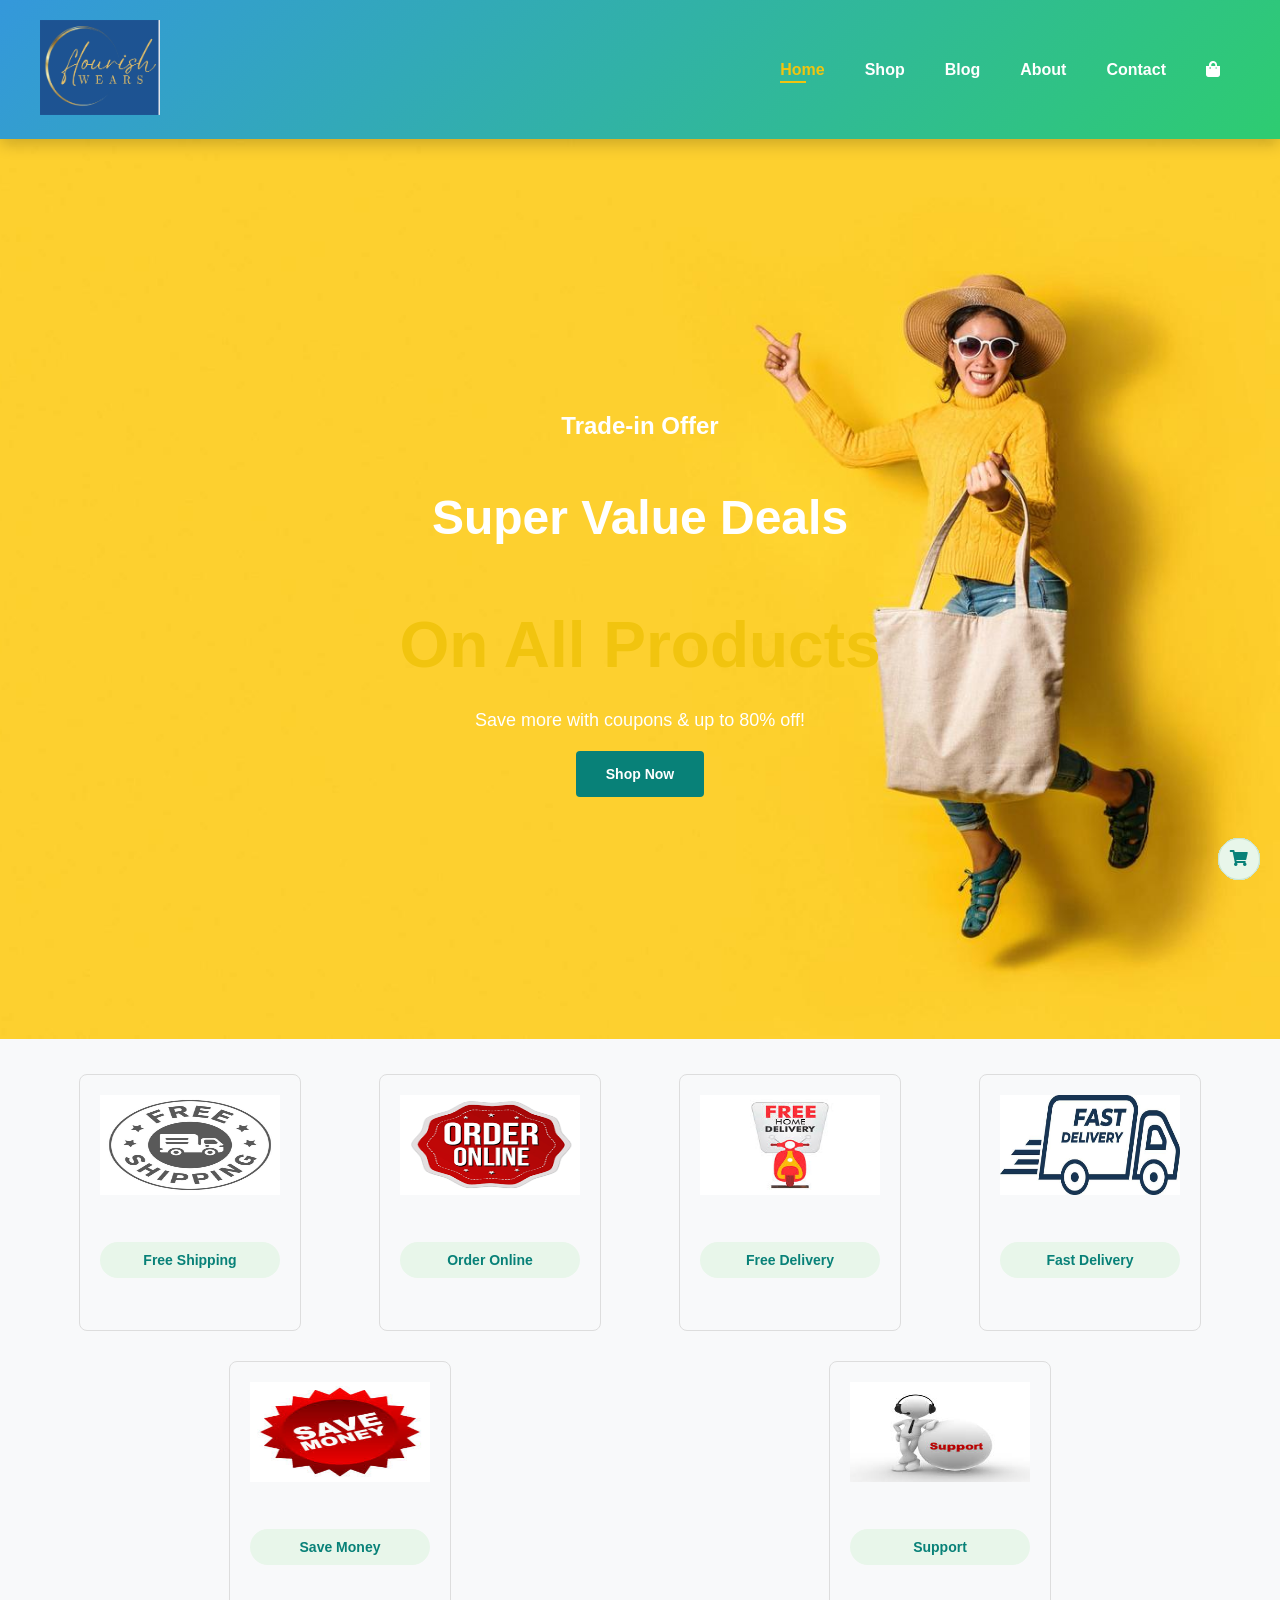
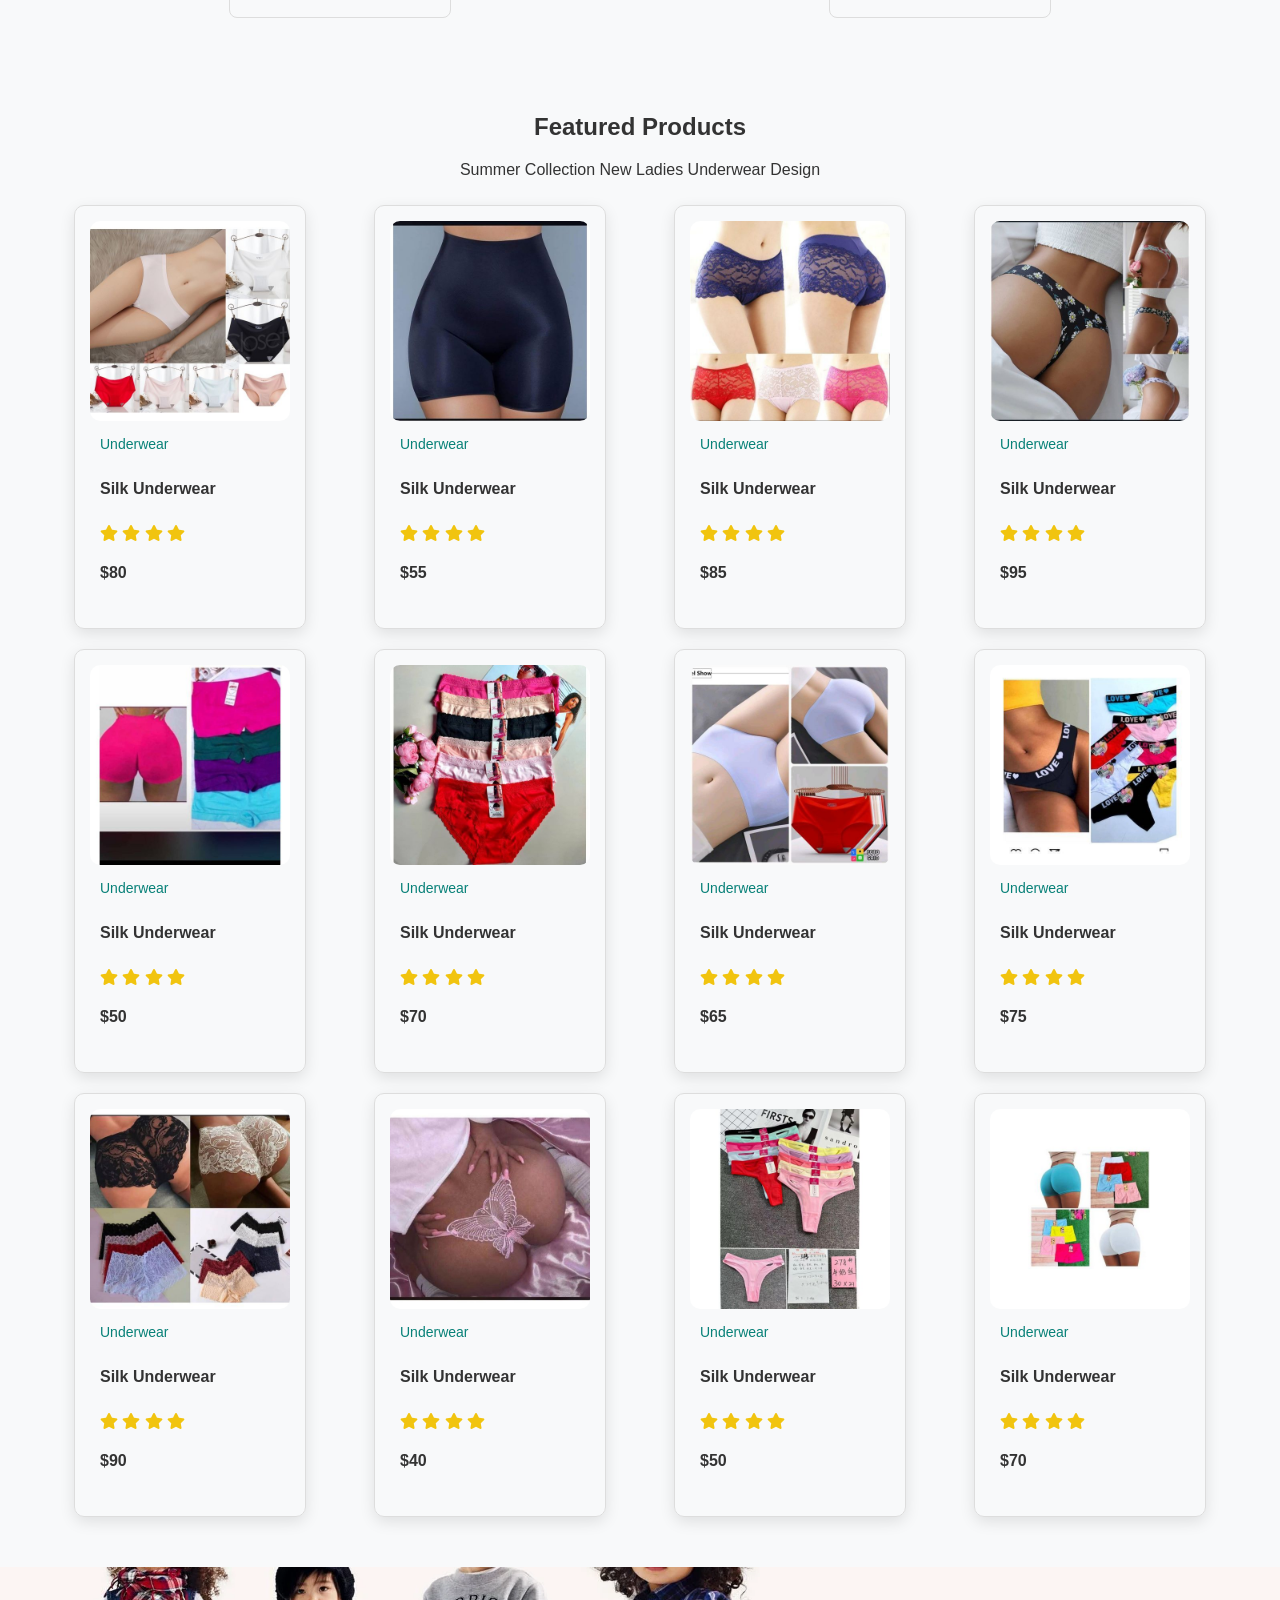
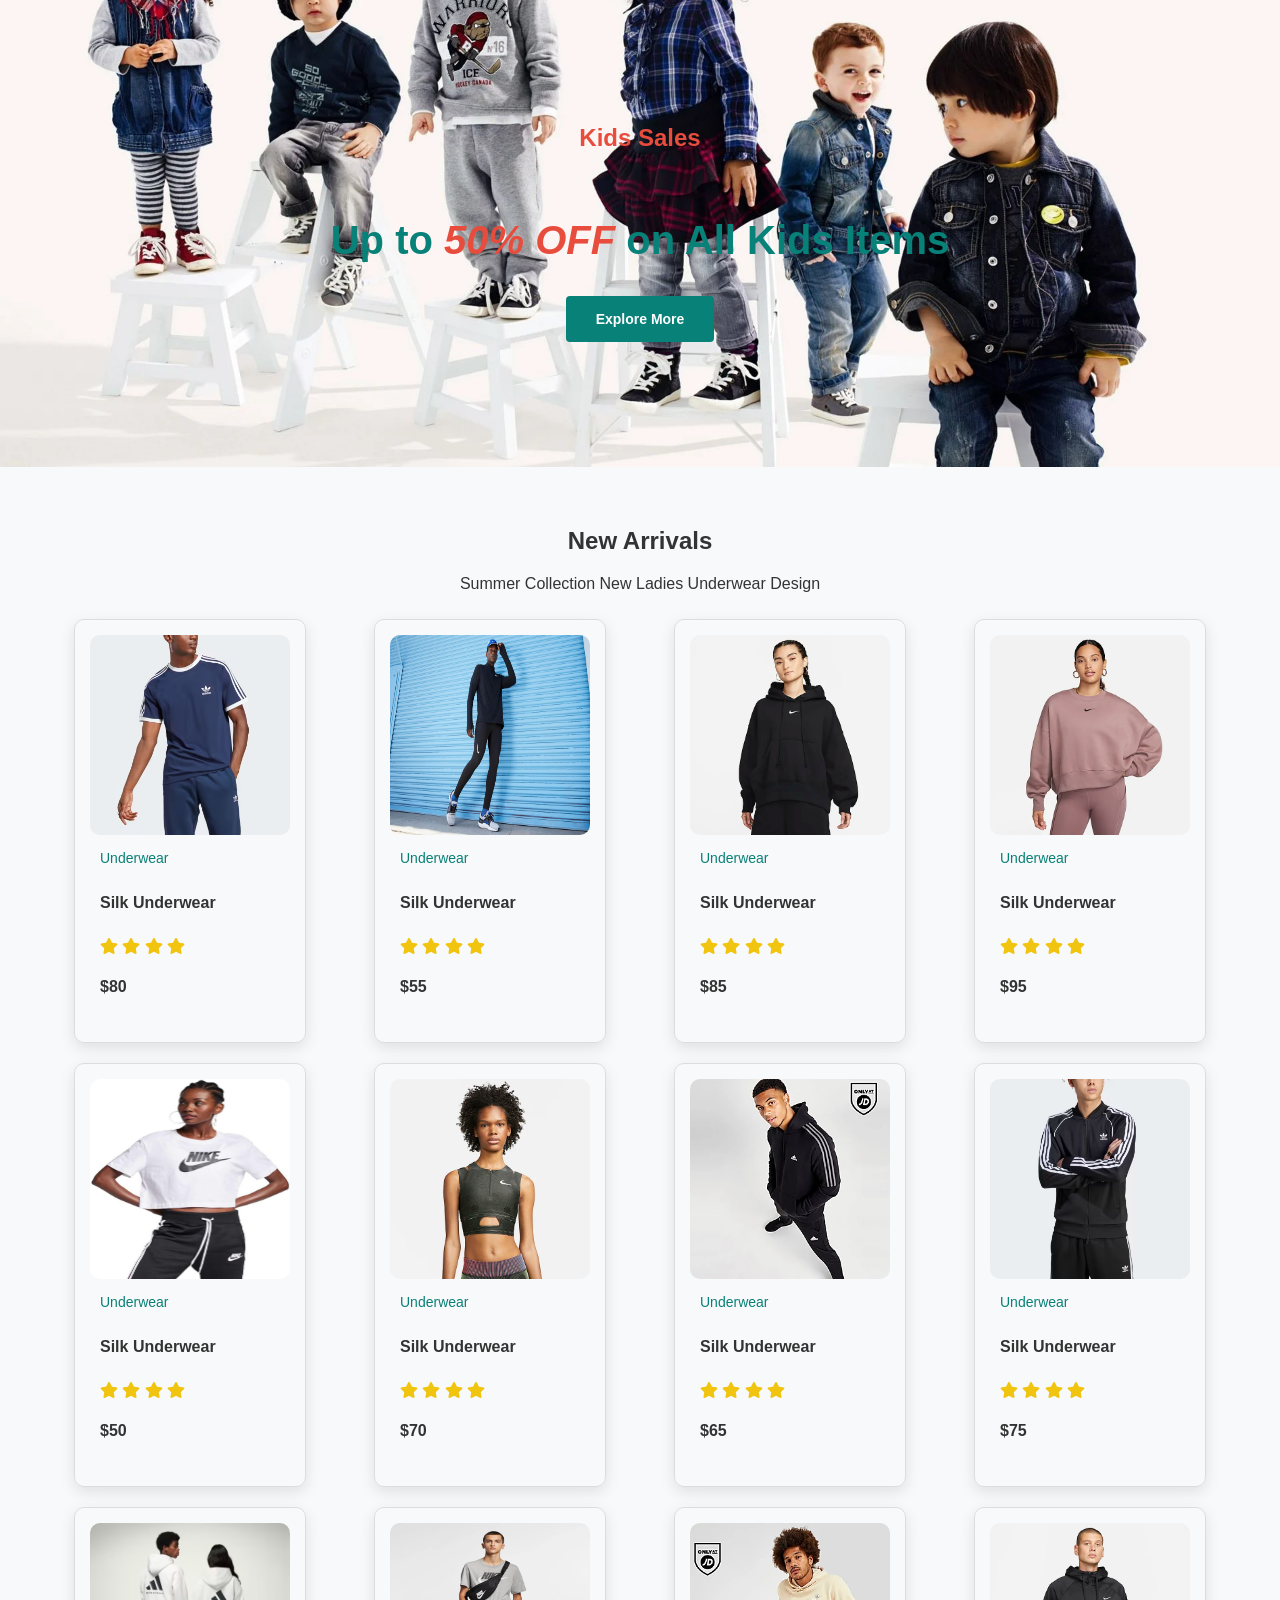
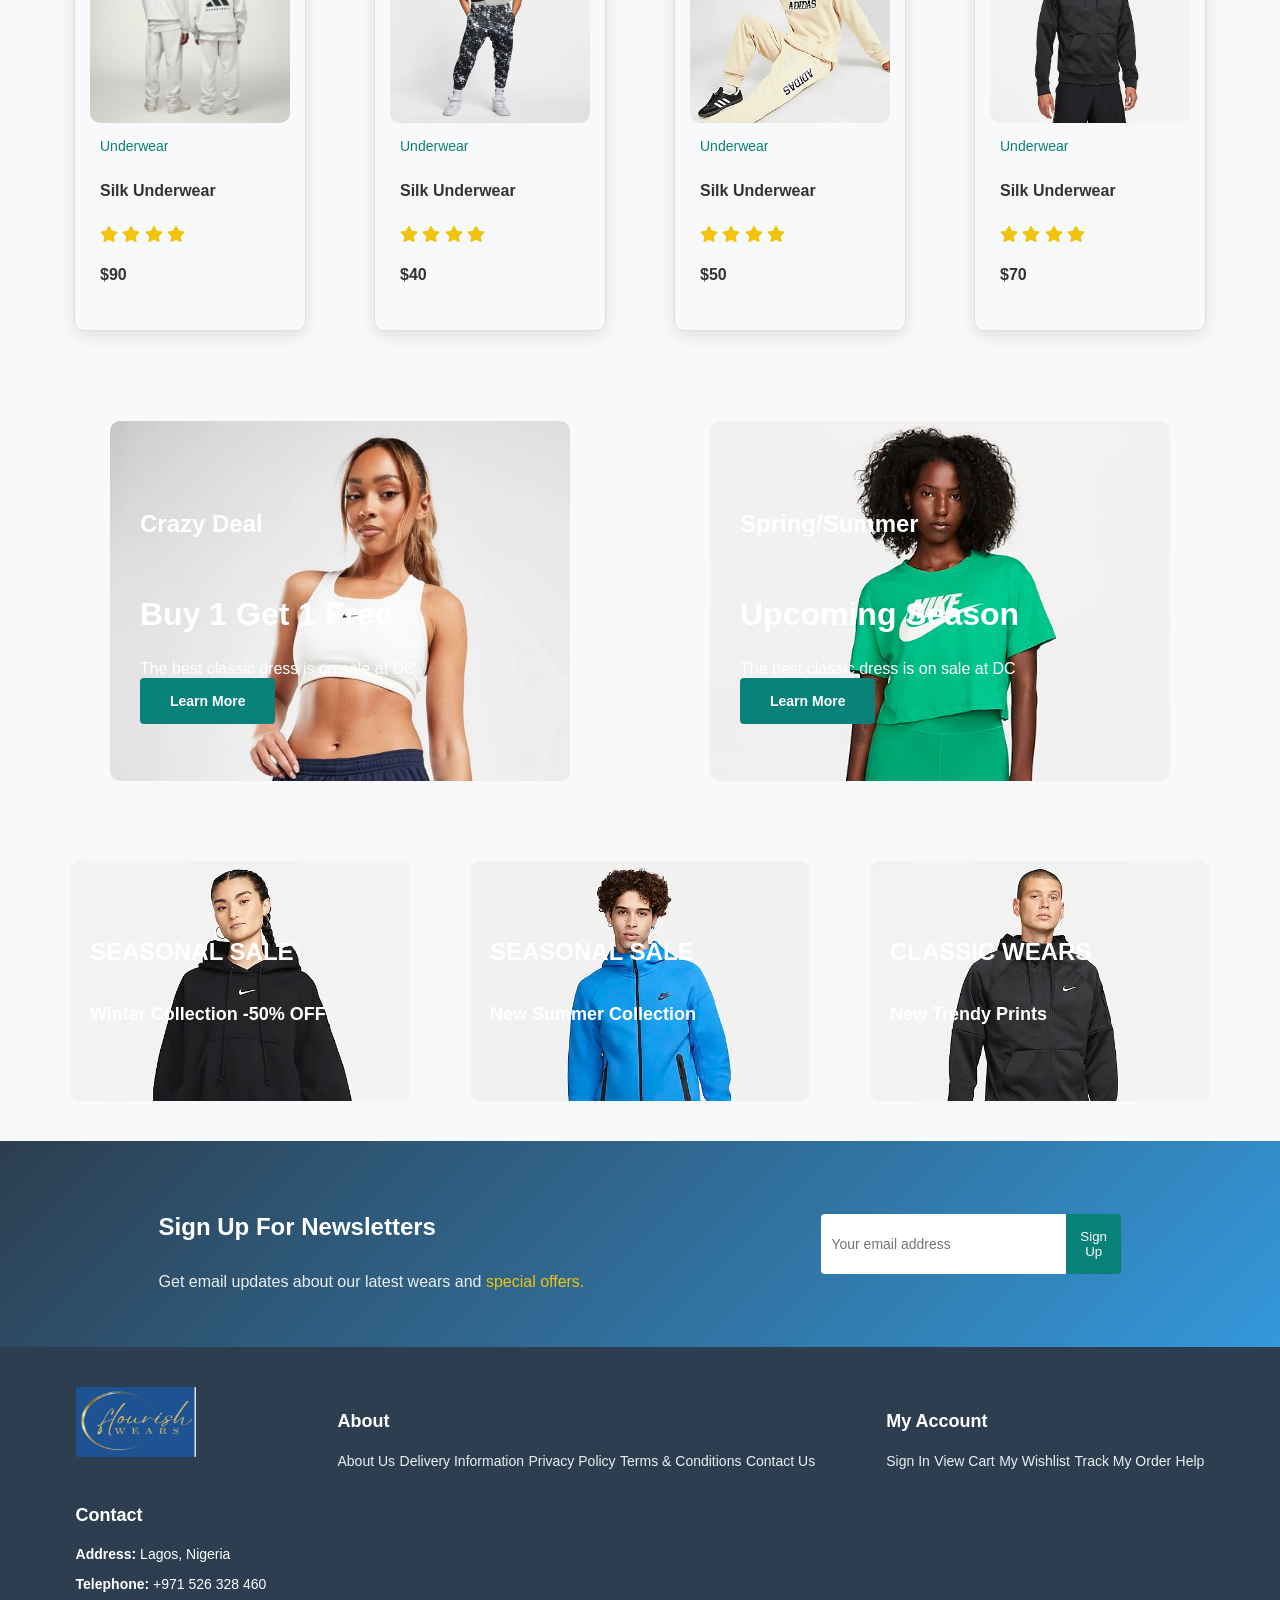
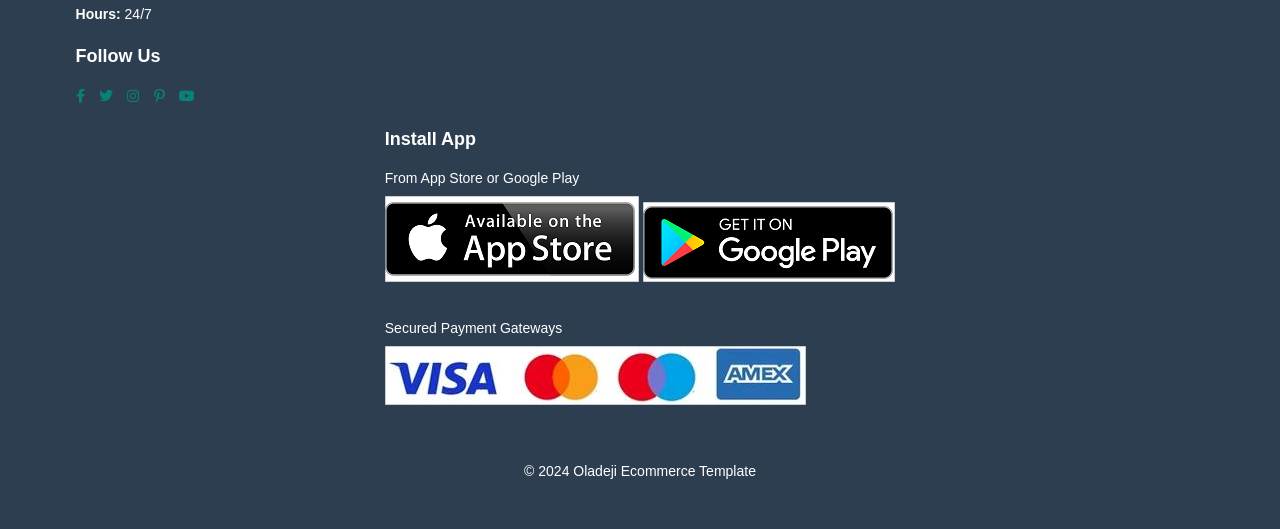
<file: index.html>
<!DOCTYPE html>
<html lang="en">
<head>
    <meta charset="UTF-8">
    <meta name="viewport" content="width=device-width, initial-scale=1.0">
    <link href="Ecommerce.css" rel="stylesheet" />
    <title>Sunday Ecommerce - Home</title>
    <link rel="stylesheet" href="https://cdnjs.cloudflare.com/ajax/libs/font-awesome/5.15.4/css/all.min.css" />
</head>
<body>
    <section id="header">
        <div>
            <img src="image/logo.png" class="logo" alt="Sunday Ecommerce Logo" height="95" width="120">
        </div>
        <div>
            <ul id="navbar">
                <li><a class="active" href="index.html">Home</a></li>
                <li><a href="shop.html">Shop</a></li>
                <li><a href="blog.html">Blog</a></li>
                <li><a href="about.html">About</a></li>
                <li><a href="contact.html">Contact</a></li>
                <li><a href="cart.html" id="response-bag"><i class="fas fa-shopping-bag"></i></a></li>
                <a href="#" id="close"><i class="fas fa-times"></i></a>
            </ul>
        </div>
        <div id="mobile">
            <a href="cart.html"><i class="fas fa-shopping-bag"></i></a>
            <i id="bar" class="fas fa-bars"></i>
        </div>
    </section>

    <section id="main-page">
        <h4>Trade-in Offer</h4>
        <h2>Super Value Deals</h2>
        <h1>On All Products</h1>
        <p>Save more with coupons & up to 80% off!</p>
        <button class="normal">Shop Now</button>
    </section>

    <section id="feature">
        <div class="fe-box">
            <img src="image/f-shipping.jpg" alt="Free Shipping Icon" height="100" width="100" />
            <h6 class="feature-info">Free Shipping</h6>
        </div>
        <div class="fe-box">
            <img src="image/order.png" alt="Order Online Icon" height="100" width="100" />
            <h6 class="feature-info">Order Online</h6>
        </div>
        <div class="fe-box">
            <img src="image/h.jpeg" alt="Free Delivery Icon" height="100" width="100" />
            <h6 class="feature-info">Free Delivery</h6>
        </div>
        <div class="fe-box">
            <img src="image/fast-delivery-icon-free-vector.jpg" alt="Fast Delivery Icon" height="100" width="100" />
            <h6 class="feature-info">Fast Delivery</h6>
        </div>
        <div class="fe-box">
            <img src="image/sa.jpeg" alt="Save Money Icon" height="100" width="100" />
            <h6 class="feature-info">Save Money</h6>
        </div>
        <div class="fe-box">
            <img src="image/su.jpeg" alt="Support Icon" height="100" width="100" />
            <h6 class="feature-info">Support</h6>
        </div>
    </section>

    <section id="feature-product1" class="fe-box">
        <h2>Featured Products</h2>
        <p>Summer Collection New Ladies Underwear Design</p>
        <div class="pro-container">
            <div class="pro" data-id="pro1">
                <img src="image/l14.jpg" alt="Silk Underwear 1" height="200" width="200">
                <div class="description">
                    <span>Underwear</span>
                    <h5>Silk Underwear</h5>
                    <div class="star">
                        <i class="fas fa-star"></i>
                        <i class="fas fa-star"></i>
                        <i class="fas fa-star"></i>
                        <i class="fas fa-star"></i>
                    </div>
                    <h4>$80</h4>
                </div>
                <a href="#" class="cart"><i class="fas fa-shopping-cart"></i></a>
            </div>
            <div class="pro" data-id="pro2">
                <img src="image/l10.jpg" alt="Silk Underwear 2" height="200" width="200">
                <div class="description">
                    <span>Underwear</span>
                    <h5>Silk Underwear</h5>
                    <div class="star">
                        <i class="fas fa-star"></i>
                        <i class="fas fa-star"></i>
                        <i class="fas fa-star"></i>
                        <i class="fas fa-star"></i>
                    </div>
                    <h4>$55</h4>
                </div>
                <a href="#" class="cart"><i class="fas fa-shopping-cart"></i></a>
            </div>
            <div class="pro" data-id="pro3">
                <img src="image/l1.jpg" alt="Silk Underwear 3" height="200" width="200">
                <div class="description">
                    <span>Underwear</span>
                    <h5>Silk Underwear</h5>
                    <div class="star">
                        <i class="fas fa-star"></i>
                        <i class="fas fa-star"></i>
                        <i class="fas fa-star"></i>
                        <i class="fas fa-star"></i>
                    </div>
                    <h4>$85</h4>
                </div>
                <a href="#" class="cart"><i class="fas fa-shopping-cart"></i></a>
            </div>
            <div class="pro" data-id="pro4">
                <img src="image/l11.jpg" alt="Silk Underwear 4" height="200" width="200">
                <div class="description">
                    <span>Underwear</span>
                    <h5>Silk Underwear</h5>
                    <div class="star">
                        <i class="fas fa-star"></i>
                        <i class="fas fa-star"></i>
                        <i class="fas fa-star"></i>
                        <i class="fas fa-star"></i>
                    </div>
                    <h4>$95</h4>
                </div>
                <a href="#" class="cart"><i class="fas fa-shopping-cart"></i></a>
            </div>
            <div class="pro" data-id="pro5">
                <img src="image/l12.jpg" alt="Silk Underwear 5" height="200" width="200">
                <div class="description">
                    <span>Underwear</span>
                    <h5>Silk Underwear</h5>
                    <div class="star">
                        <i class="fas fa-star"></i>
                        <i class="fas fa-star"></i>
                        <i class="fas fa-star"></i>
                        <i class="fas fa-star"></i>
                    </div>
                    <h4>$50</h4>
                </div>
                <a href="#" class="cart"><i class="fas fa-shopping-cart"></i></a>
            </div>
            <div class="pro" data-id="pro6">
                <img src="image/l13.jpg" alt="Silk Underwear 6" height="200" width="200">
                <div class="description">
                    <span>Underwear</span>
                    <h5>Silk Underwear</h5>
                    <div class="star">
                        <i class="fas fa-star"></i>
                        <i class="fas fa-star"></i>
                        <i class="fas fa-star"></i>
                        <i class="fas fa-star"></i>
                    </div>
                    <h4>$70</h4>
                </div>
                <a href="#" class="cart"><i class="fas fa-shopping-cart"></i></a>
            </div>
            <div class="pro" data-id="pro7">
                <img src="image/l15.jpg" alt="Silk Underwear 7" height="200" width="200">
                <div class="description">
                    <span>Underwear</span>
                    <h5>Silk Underwear</h5>
                    <div class="star">
                        <i class="fas fa-star"></i>
                        <i class="fas fa-star"></i>
                        <i class="fas fa-star"></i>
                        <i class="fas fa-star"></i>
                    </div>
                    <h4>$65</h4>
                </div>
                <a href="#" class="cart"><i class="fas fa-shopping-cart"></i></a>
            </div>
            <div class="pro" data-id="pro8">
                <img src="image/l16.jpg" alt="Silk Underwear 8" height="200" width="200">
                <div class="description">
                    <span>Underwear</span>
                    <h5>Silk Underwear</h5>
                    <div class="star">
                        <i class="fas fa-star"></i>
                        <i class="fas fa-star"></i>
                        <i class="fas fa-star"></i>
                        <i class="fas fa-star"></i>
                    </div>
                    <h4>$75</h4>
                </div>
                <a href="#" class="cart"><i class="fas fa-shopping-cart"></i></a>
            </div>
            <div class="pro" data-id="pro9">
                <img src="image/l17.jpg" alt="Silk Underwear 9" height="200" width="200">
                <div class="description">
                    <span>Underwear</span>
                    <h5>Silk Underwear</h5>
                    <div class="star">
                        <i class="fas fa-star"></i>
                        <i class="fas fa-star"></i>
                        <i class="fas fa-star"></i>
                        <i class="fas fa-star"></i>
                    </div>
                    <h4>$90</h4>
                </div>
                <a href="#" class="cart"><i class="fas fa-shopping-cart"></i></a>
            </div>
            <div class="pro" data-id="pro10">
                <img src="image/l18.jpg" alt="Silk Underwear 10" height="200" width="200">
                <div class="description">
                    <span>Underwear</span>
                    <h5>Silk Underwear</h5>
                    <div class="star">
                        <i class="fas fa-star"></i>
                        <i class="fas fa-star"></i>
                        <i class="fas fa-star"></i>
                        <i class="fas fa-star"></i>
                    </div>
                    <h4>$40</h4>
                </div>
                <a href="#" class="cart"><i class="fas fa-shopping-cart"></i></a>
            </div>
            <div class="pro" data-id="pro11">
                <img src="image/l19.jpg" alt="Silk Underwear 11" height="200" width="200">
                <div class="description">
                    <span>Underwear</span>
                    <h5>Silk Underwear</h5>
                    <div class="star">
                        <i class="fas fa-star"></i>
                        <i class="fas fa-star"></i>
                        <i class="fas fa-star"></i>
                        <i class="fas fa-star"></i>
                    </div>
                    <h4>$50</h4>
                </div>
                <a href="#" class="cart"><i class="fas fa-shopping-cart"></i></a>
            </div>
            <div class="pro" data-id="pro12">
                <img src="image/l2.jpg" alt="Silk Underwear 12" height="200" width="200">
                <div class="description">
                    <span>Underwear</span>
                    <h5>Silk Underwear</h5>
                    <div class="star">
                        <i class="fas fa-star"></i>
                        <i class="fas fa-star"></i>
                        <i class="fas fa-star"></i>
                        <i class="fas fa-star"></i>
                    </div>
                    <h4>$70</h4>
                </div>
                <a href="#" class="cart"><i class="fas fa-shopping-cart"></i></a>
            </div>
        </div>
    </section>

    <section id="banner" class="kid-advert">
        <h4>Kids Sales</h4>
        <h2>Up to <span><em>50% OFF</em></span> on All Kids Items</h2>
        <button class="normal">Explore More</button>
    </section>

    <section id="feature-product1" class="fe-box">
        <h2>New Arrivals</h2>
        <p>Summer Collection New Ladies Underwear Design</p>
        <div class="pro-container">
            <div class="pro" data-id="pro13">
                <img src="image/n1.avif" alt="Silk Underwear New 1" height="200" width="200">
                <div class="description">
                    <span>Underwear</span>
                    <h5>Silk Underwear</h5>
                    <div class="star">
                        <i class="fas fa-star"></i>
                        <i class="fas fa-star"></i>
                        <i class="fas fa-star"></i>
                        <i class="fas fa-star"></i>
                    </div>
                    <h4>$80</h4>
                </div>
                <a href="#" class="cart"><i class="fas fa-shopping-cart"></i></a>
            </div>
            <div class="pro" data-id="pro14">
                <img src="image/n10.jpg" alt="Silk Underwear New 2" height="200" width="200">
                <div class="description">
                    <span>Underwear</span>
                    <h5>Silk Underwear</h5>
                    <div class="star">
                        <i class="fas fa-star"></i>
                        <i class="fas fa-star"></i>
                        <i class="fas fa-star"></i>
                        <i class="fas fa-star"></i>
                    </div>
                    <h4>$55</h4>
                </div>
                <a href="#" class="cart"><i class="fas fa-shopping-cart"></i></a>
            </div>
            <div class="pro" data-id="pro15">
                <img src="image/n11.png" alt="Silk Underwear New 3" height="200" width="200">
                <div class="description">
                    <span>Underwear</span>
                    <h5>Silk Underwear</h5>
                    <div class="star">
                        <i class="fas fa-star"></i>
                        <i class="fas fa-star"></i>
                        <i class="fas fa-star"></i>
                        <i class="fas fa-star"></i>
                    </div>
                    <h4>$85</h4>
                </div>
                <a href="#" class="cart"><i class="fas fa-shopping-cart"></i></a>
            </div>
            <div class="pro" data-id="pro16">
                <img src="image/n12.png" alt="Silk Underwear New 4" height="200" width="200">
                <div class="description">
                    <span>Underwear</span>
                    <h5>Silk Underwear</h5>
                    <div class="star">
                        <i class="fas fa-star"></i>
                        <i class="fas fa-star"></i>
                        <i class="fas fa-star"></i>
                        <i class="fas fa-star"></i>
                    </div>
                    <h4>$95</h4>
                </div>
                <a href="#" class="cart"><i class="fas fa-shopping-cart"></i></a>
            </div>
            <div class="pro" data-id="pro17">
                <img src="image/n13.jpg" alt="Silk Underwear New 5" height="200" width="200">
                <div class="description">
                    <span>Underwear</span>
                    <h5>Silk Underwear</h5>
                    <div class="star">
                        <i class="fas fa-star"></i>
                        <i class="fas fa-star"></i>
                        <i class="fas fa-star"></i>
                        <i class="fas fa-star"></i>
                    </div>
                    <h4>$50</h4>
                </div>
                <a href="#" class="cart"><i class="fas fa-shopping-cart"></i></a>
            </div>
            <div class="pro" data-id="pro18">
                <img src="image/n14.png" alt="Silk Underwear New 6" height="200" width="200">
                <div class="description">
                    <span>Underwear</span>
                    <h5>Silk Underwear</h5>
                    <div class="star">
                        <i class="fas fa-star"></i>
                        <i class="fas fa-star"></i>
                        <i class="fas fa-star"></i>
                        <i class="fas fa-star"></i>
                    </div>
                    <h4>$70</h4>
                </div>
                <a href="#" class="cart"><i class="fas fa-shopping-cart"></i></a>
            </div>
            <div class="pro" data-id="pro19">
                <img src="image/n2.webp" alt="Silk Underwear New 7" height="200" width="200">
                <div class="description">
                    <span>Underwear</span>
                    <h5>Silk Underwear</h5>
                    <div class="star">
                        <i class="fas fa-star"></i>
                        <i class="fas fa-star"></i>
                        <i class="fas fa-star"></i>
                        <i class="fas fa-star"></i>
                    </div>
                    <h4>$65</h4>
                </div>
                <a href="#" class="cart"><i class="fas fa-shopping-cart"></i></a>
            </div>
            <div class="pro" data-id="pro20">
                <img src="image/n3.avif" alt="Silk Underwear New 8" height="200" width="200">
                <div class="description">
                    <span>Underwear</span>
                    <h5>Silk Underwear</h5>
                    <div class="star">
                        <i class="fas fa-star"></i>
                        <i class="fas fa-star"></i>
                        <i class="fas fa-star"></i>
                        <i class="fas fa-star"></i>
                    </div>
                    <h4>$75</h4>
                </div>
                <a href="#" class="cart"><i class="fas fa-shopping-cart"></i></a>
            </div>
            <div class="pro" data-id="pro21">
                <img src="image/n4.avif" alt="Silk Underwear New 9" height="200" width="200">
                <div class="description">
                    <span>Underwear</span>
                    <h5>Silk Underwear</h5>
                    <div class="star">
                        <i class="fas fa-star"></i>
                        <i class="fas fa-star"></i>
                        <i class="fas fa-star"></i>
                        <i class="fas fa-star"></i>
                    </div>
                    <h4>$90</h4>
                </div>
                <a href="#" class="cart"><i class="fas fa-shopping-cart"></i></a>
            </div>
            <div class="pro" data-id="pro22">
                <img src="image/n9.png" alt="Silk Underwear New 10" height="200" width="200">
                <div class="description">
                    <span>Underwear</span>
                    <h5>Silk Underwear</h5>
                    <div class="star">
                        <i class="fas fa-star"></i>
                        <i class="fas fa-star"></i>
                        <i class="fas fa-star"></i>
                        <i class="fas fa-star"></i>
                    </div>
                    <h4>$40</h4>
                </div>
                <a href="#" class="cart"><i class="fas fa-shopping-cart"></i></a>
            </div>
            <div class="pro" data-id="pro23">
                <img src="image/n6.webp" alt="Silk Underwear New 11" height="200" width="200">
                <div class="description">
                    <span>Underwear</span>
                    <h5>Silk Underwear</h5>
                    <div class="star">
                        <i class="fas fa-star"></i>
                        <i class="fas fa-star"></i>
                        <i class="fas fa-star"></i>
                        <i class="fas fa-star"></i>
                    </div>
                    <h4>$50</h4>
                </div>
                <a href="#" class="cart"><i class="fas fa-shopping-cart"></i></a>
            </div>
            <div class="pro" data-id="pro24">
                <img src="image/n7.png" alt="Silk Underwear New 12" height="200" width="200">
                <div class="description">
                    <span>Underwear</span>
                    <h5>Silk Underwear</h5>
                    <div class="star">
                        <i class="fas fa-star"></i>
                        <i class="fas fa-star"></i>
                        <i class="fas fa-star"></i>
                        <i class="fas fa-star"></i>
                    </div>
                    <h4>$70</h4>
                </div>
                <a href="#" class="cart"><i class="fas fa-shopping-cart"></i></a>
            </div>
        </div>
    </section>

    <section id="sm-banner">
        <div class="banner-box">
            <h4>Crazy Deal</h4>
            <h2>Buy 1 Get 1 Free</h2>
            <span>The best classic dress is on sale at DC</span>
            <button class="normal">Learn More</button>
        </div>
        <div class="banner-box banner-box2">
            <h4>Spring/Summer</h4>
            <h2>Upcoming Season</h2>
            <span>The best classic dress is on sale at DC</span>
            <button class="normal">Learn More</button>
        </div>
    </section>

    <section id="banner3">
        <div class="banner-box">
            <h2>SEASONAL SALE</h2>
            <h3>Winter Collection -50% OFF</h3>
        </div>
        <div class="banner-box seasonal2">
            <h2>SEASONAL SALE</h2>
            <h3>New Summer Collection</h3>
        </div>
        <div class="banner-box seasonal3">
            <h2>CLASSIC WEARS</h2>
            <h3>New Trendy Prints</h3>
        </div>
    </section>

    <section id="newsletter">
        <div class="newstext">
            <h4>Sign Up For Newsletters</h4>
            <h4 id="responsive">Sign Up For Our Newsletters</h4>
            <p>Get email updates about our latest wears and <span>special offers.</span></p>
        </div>
        <div class="form">
            <input type="email" placeholder="Your email address">
            <button>Sign Up</button>
        </div>
    </section>

    <footer>
        <div class="col">
            <img class="logo" src="image/logo.png" alt="Sunday Ecommerce Logo" height="70" width="120">
            <h4>Contact</h4>
            <p><strong>Address:</strong> Lagos, Nigeria</p>
            <p><strong>Telephone:</strong> +971 526 328 460</p>
            <p><strong>Hours:</strong> 24/7</p>
            <div class="follow">
                <h4>Follow Us</h4>
                <div class="icon">
                    <a href="#"><i class="fab fa-facebook-f"></i></a>
                    <a href="#"><i class="fab fa-twitter"></i></a>
                    <a href="#"><i class="fab fa-instagram"></i></a>
                    <a href="#"><i class="fab fa-pinterest-p"></i></a>
                    <a href="#"><i class="fab fa-youtube"></i></a>
                </div>
            </div>
        </div>
        <div class="col">
            <h4>About</h4>
            <a href="#">About Us</a>
            <a href="#">Delivery Information</a>
            <a href="#">Privacy Policy</a>
            <a href="#">Terms & Conditions</a>
            <a href="#">Contact Us</a>
        </div>
        <div class="col">
            <h4>My Account</h4>
            <a href="#">Sign In</a>
            <a href="#">View Cart</a>
            <a href="#">My Wishlist</a>
            <a href="#">Track My Order</a>
            <a href="#">Help</a>
        </div>
        <div class="col install">
            <h4>Install App</h4>
            <p>From App Store or Google Play</p>
            <div class="row">
                <img src="image/napple.png" alt="App Store">
                <img src="image/ngoogle.png" alt="Google Play">
            </div>
            <p>Secured Payment Gateways</p>
            <img src="image/online-payment-methods-systems-logos-260nw-2273498287.png" alt="Payment Gateways">
        </div>
        <div class="copyright">
            <p>&copy; 2024 Oladeji Ecommerce Template</p>
        </div>
    </footer>

    <script src="Ecommerce.js"></script>
</body>
</html>
</file>
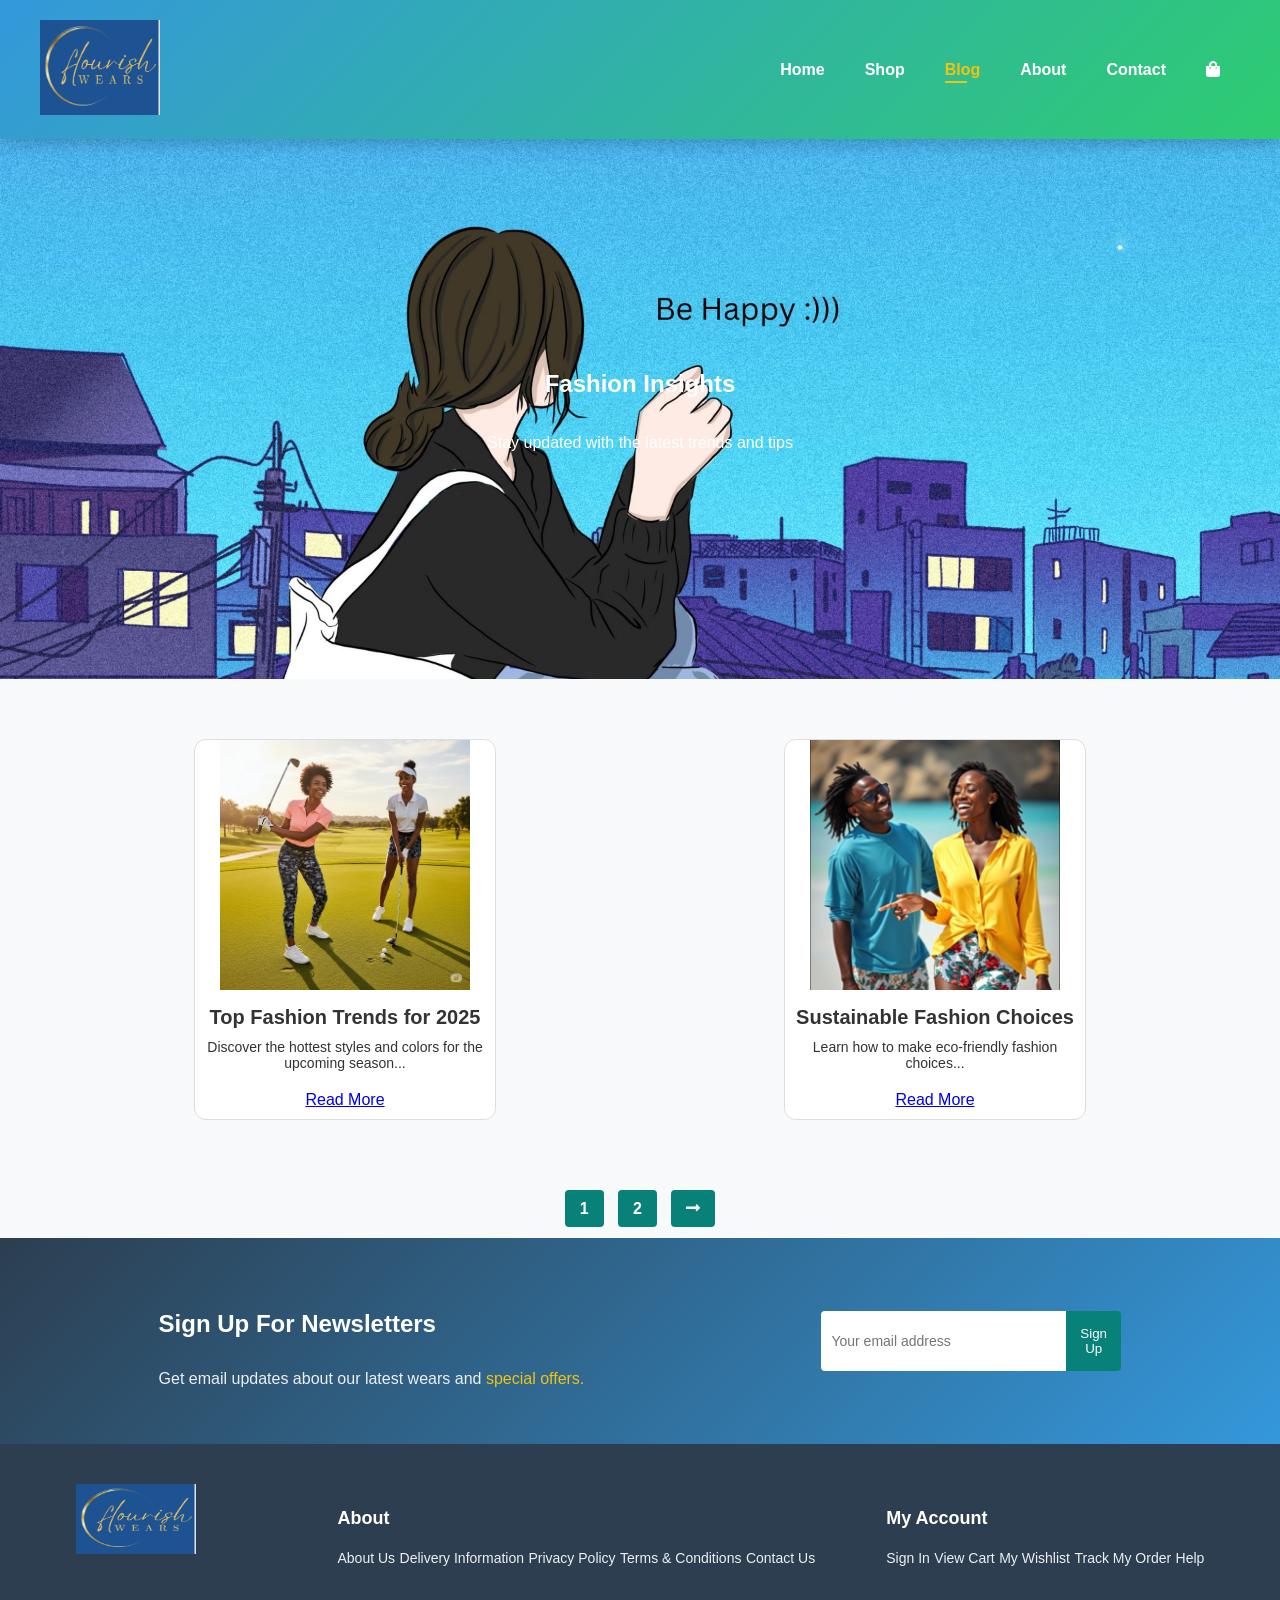
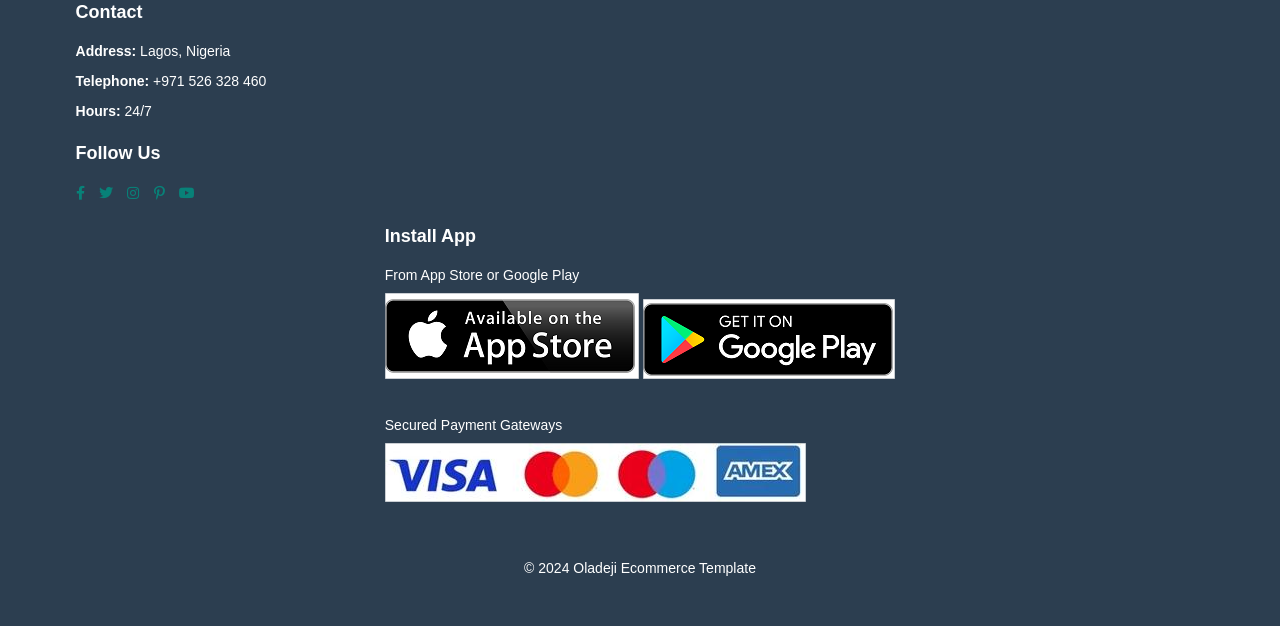
<file: blog.html>
<!DOCTYPE html>
<html lang="en">
<head>
    <meta charset="UTF-8">
    <meta name="viewport" content="width=device-width, initial-scale=1.0">
    <link href="Ecommerce.css" rel="stylesheet" />
    <title>Sunday Ecommerce - Blog</title>
    <link rel="stylesheet" href="https://cdnjs.cloudflare.com/ajax/libs/font-awesome/5.15.4/css/all.min.css" />
</head>
<body>
    <section id="header">
        <div>
            <img src="image/logo.png" class="logo" alt="Sunday Ecommerce Logo" height="95" width="120">
        </div>
        <div>
            <ul id="navbar">
                <li><a href="index.html">Home</a></li>
                <li><a href="shop.html">Shop</a></li>
                <li><a class="active" href="blog.html">Blog</a></li>
                <li><a href="about.html">About</a></li>
                <li><a href="contact.html">Contact</a></li>
                <li><a href="cart.html" id="response-bag"><i class="fas fa-shopping-bag"></i></a></li>
                <a href="#" id="close"><i class="fas fa-times"></i></a>
            </ul>
        </div>
        <div id="mobile">
            <a href="cart.html"><i class="fas fa-shopping-bag"></i></a>
            <i id="bar" class="fas fa-bars"></i>
        </div>
    </section>

    <section id="page-header2">
        <h2>Fashion Insights</h2>
        <p>Stay updated with the latest trends and tips</p>
    </section>

    <section id="blog-posts" class="section-p">
        <div class="blog-container">
            <div class="blog-post">
                <img src="blogImg/ballers.png" alt="Top Fashion Trends for 2025" class="blog-img">
                <h3>Top Fashion Trends for 2025</h3>
                <p>Discover the hottest styles and colors for the upcoming season...</p>
                <a href="#" class="normal">Read More</a>
            </div>
            <div class="blog-post">
                <img src="blogImg/store.png" alt="Sustainable Fashion Choices" class="blog-img">
                <h3>Sustainable Fashion Choices</h3>
                <p>Learn how to make eco-friendly fashion choices...</p>
                <a href="#" class="normal">Read More</a>
            </div>
        </div>
    </section>

    <section id="pagination" class="section-p">
        <a href="#">1</a>
        <a href="#">2</a>
        <a href="#"><i class="fas fa-long-arrow-alt-right"></i></a>
    </section>

    <section id="newsletter">
        <div class="newstext">
            <h4>Sign Up For Newsletters</h4>
            <h4 id="responsive">Sign Up For Our Newsletters</h4>
            <p>Get email updates about our latest wears and <span>special offers.</span></p>
        </div>
        <div class="form">
            <input type="email" placeholder="Your email address">
            <button>Sign Up</button>
        </div>
    </section>

    <footer>
        <div class="col">
            <img class="logo" src="image/logo.png" alt="Sunday Ecommerce Logo" height="70" width="120">
            <h4>Contact</h4>
            <p><strong>Address:</strong> Lagos, Nigeria</p>
            <p><strong>Telephone:</strong> +971 526 328 460</p>
            <p><strong>Hours:</strong> 24/7</p>
            <div class="follow">
                <h4>Follow Us</h4>
                <div class="icon">
                    <a href="#"><i class="fab fa-facebook-f"></i></a>
                    <a href="#"><i class="fab fa-twitter"></i></a>
                    <a href="#"><i class="fab fa-instagram"></i></a>
                    <a href="#"><i class="fab fa-pinterest-p"></i></a>
                    <a href="#"><i class="fab fa-youtube"></i></a>
                </div>
            </div>
        </div>
        <div class="col">
            <h4>About</h4>
            <a href="#">About Us</a>
            <a href="#">Delivery Information</a>
            <a href="#">Privacy Policy</a>
            <a href="#">Terms & Conditions</a>
            <a href="#">Contact Us</a>
        </div>
        <div class="col">
            <h4>My Account</h4>
            <a href="#">Sign In</a>
            <a href="#">View Cart</a>
            <a href="#">My Wishlist</a>
            <a href="#">Track My Order</a>
            <a href="#">Help</a>
        </div>
        <div class="col install">
            <h4>Install App</h4>
            <p>From App Store or Google Play</p>
            <div class="row">
                <img src="image/napple.png" alt="App Store">
                <img src="image/ngoogle.png" alt="Google Play">
            </div>
            <p>Secured Payment Gateways</p>
            <img src="image/online-payment-methods-systems-logos-260nw-2273498287.png" alt="Payment Gateways">
        </div>
        <div class="copyright">
            <p>&copy; 2024 Oladeji Ecommerce Template</p>
        </div>
    </footer>

    <script src="Ecommerce.js"></script>
</body>
</html>
</file>
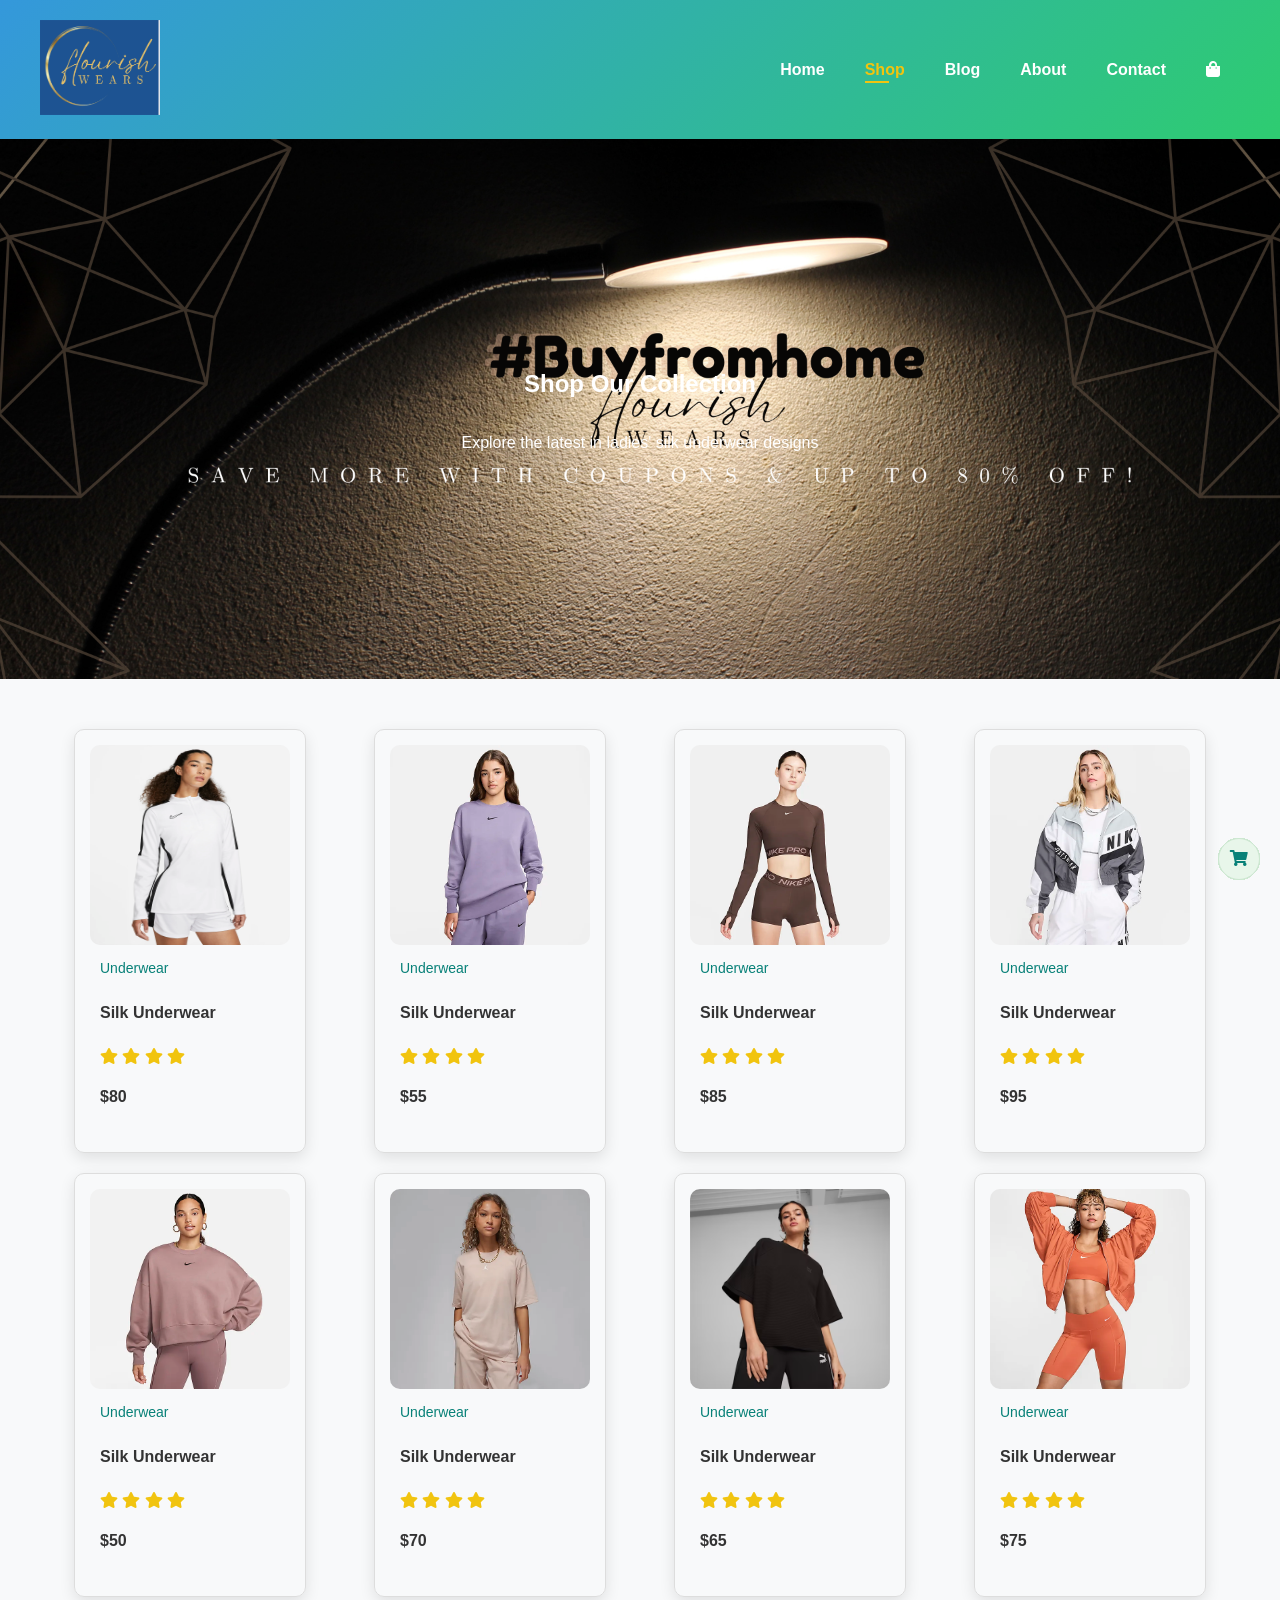
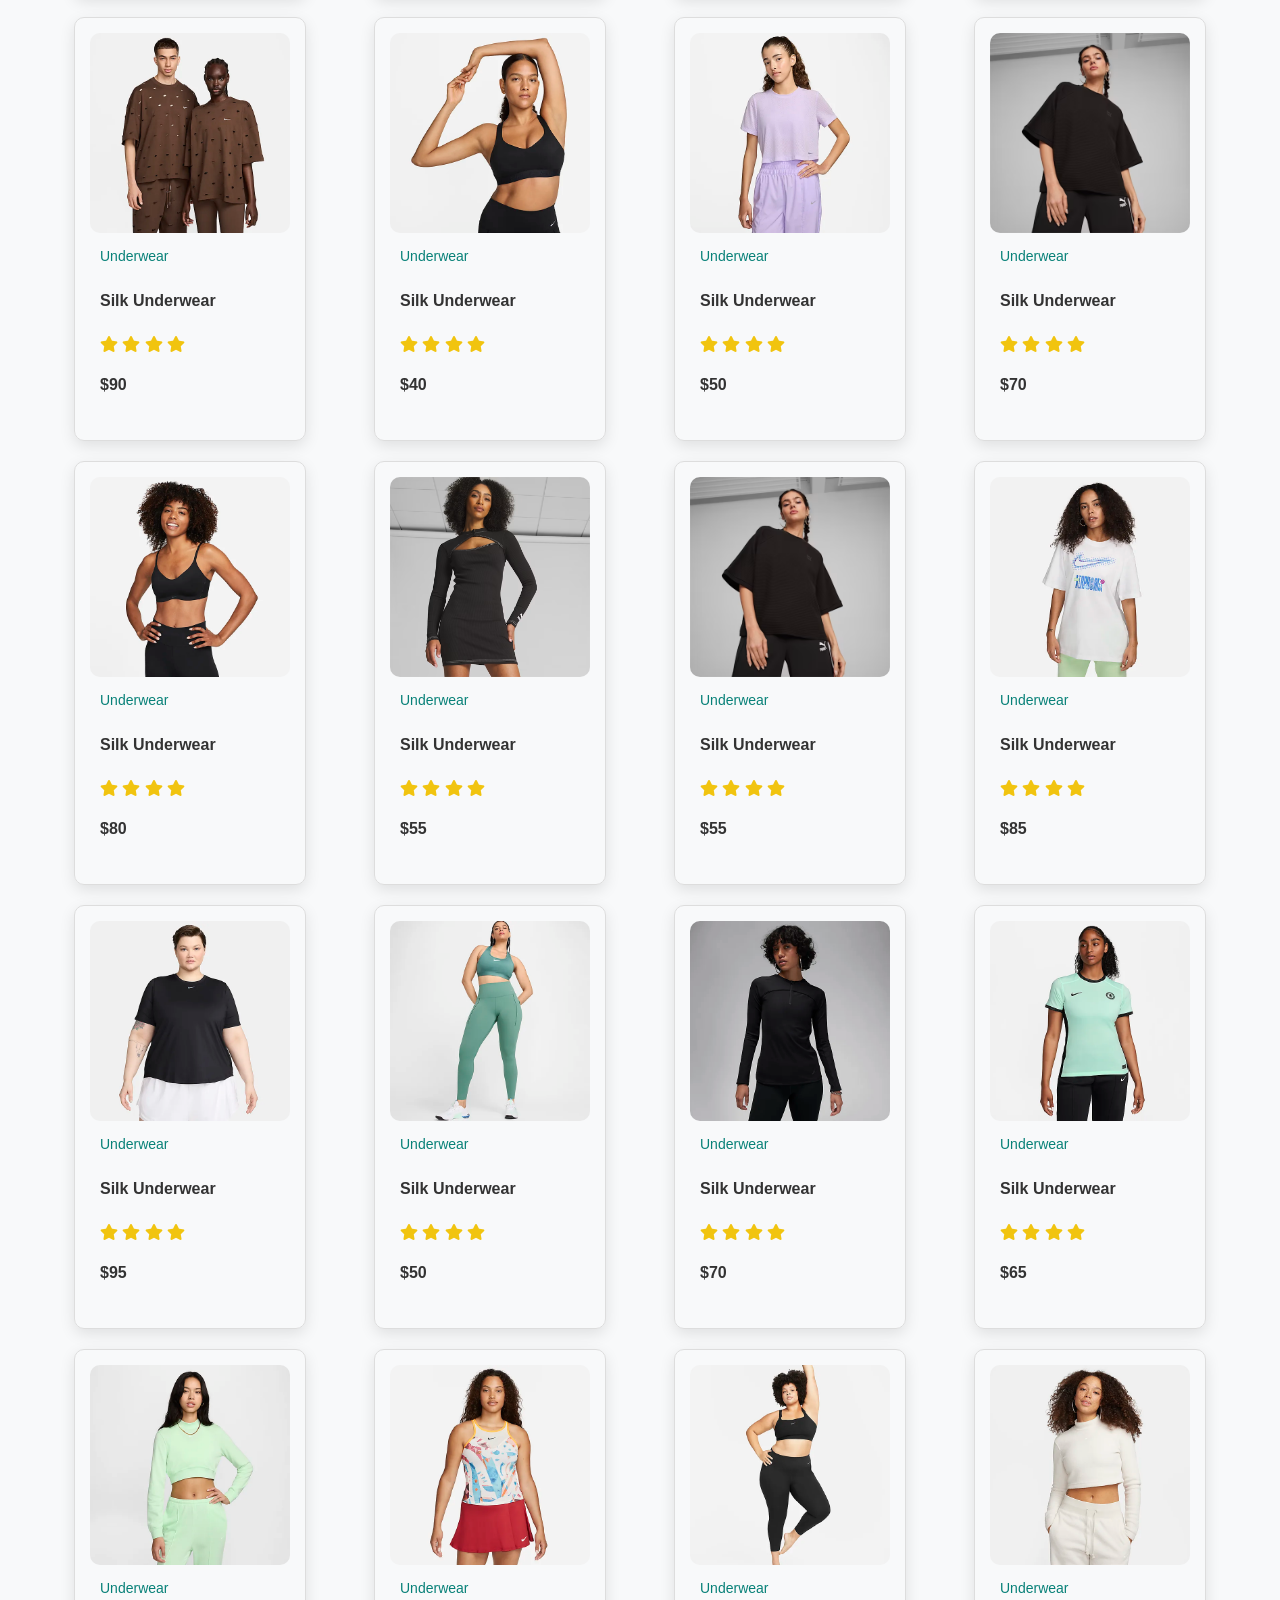
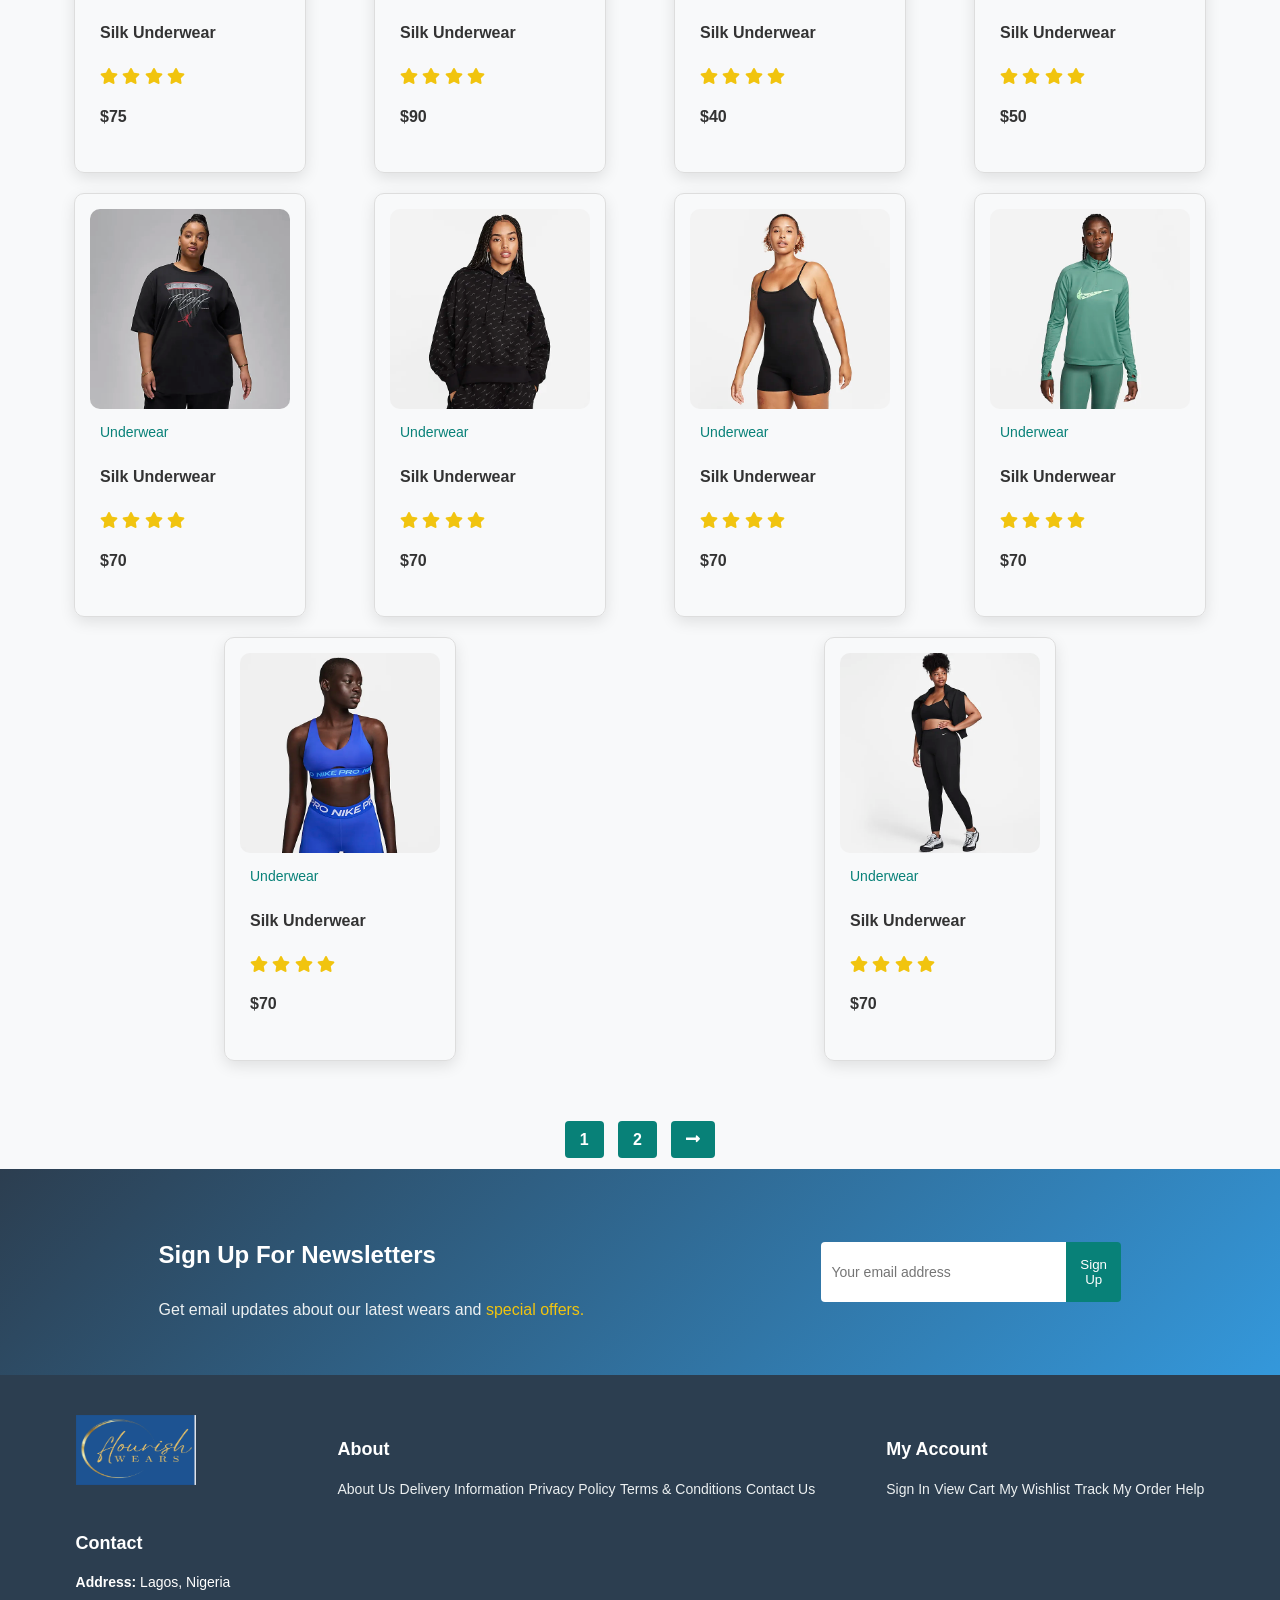
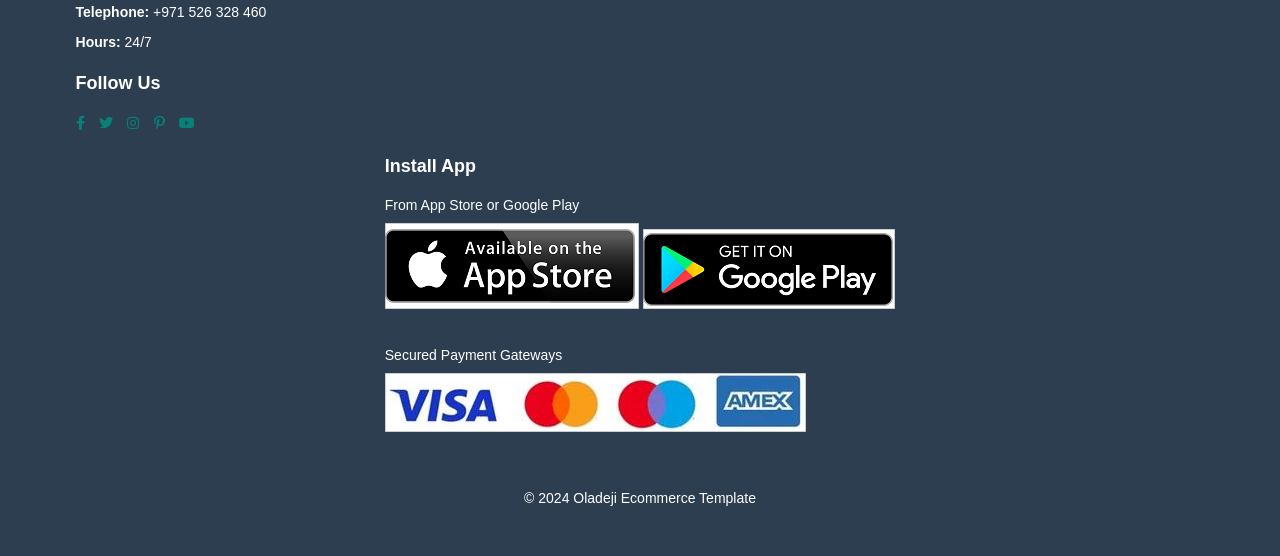
<file: shop.html>
<!DOCTYPE html>
<html lang="en">
<head>
    <meta charset="UTF-8">
    <meta name="viewport" content="width=device-width, initial-scale=1.0">
    <link href="Ecommerce.css" rel="stylesheet" />
    <title>Sunday Ecommerce - Shop</title>
    <link rel="stylesheet" href="https://cdnjs.cloudflare.com/ajax/libs/font-awesome/5.15.4/css/all.min.css" />
</head>
<body>
    <section id="header">
        <div>
            <img src="image/logo.png" class="logo" alt="Sunday Ecommerce Logo" height="95" width="120">
        </div>
        <div>
            <ul id="navbar">
                <li><a href="index.html">Home</a></li>
                <li><a class="active" href="shop.html">Shop</a></li>
                <li><a href="blog.html">Blog</a></li>
                <li><a href="about.html">About</a></li>
                <li><a href="contact.html">Contact</a></li>
                <li><a href="cart.html" id="response-bag"><i class="fas fa-shopping-bag"></i></a></li>
                <a href="#" id="close"><i class="fas fa-times"></i></a>
            </ul>
        </div>
        <div id="mobile">
            <a href="cart.html"><i class="fas fa-shopping-bag"></i></a>
            <i id="bar" class="fas fa-bars"></i>
        </div>
    </section>

    <section id="page-header">
        <h2>Shop Our Collection</h2>
        <p>Explore the latest in ladies' silk underwear designs</p>
    </section>

    <section id="feature-product1" class="fe-box">
        <div class="pro-container">
            <div class="pro" data-id="pro1">
                <img src="shop-img/ss1.png" alt="Silk Underwear 1" height="200" width="200">
                <div class="description">
                    <span>Underwear</span>
                    <h5>Silk Underwear</h5>
                    <div class="star">
                        <i class="fas fa-star"></i>
                        <i class="fas fa-star"></i>
                        <i class="fas fa-star"></i>
                        <i class="fas fa-star"></i>
                    </div>
                    <h4>$80</h4>
                </div>
                <a href="#" class="cart"><i class="fas fa-shopping-cart"></i></a>
            </div>
            <div class="pro" data-id="pro2">
                <img src="shop-img/ss2.png" alt="Silk Underwear 2" height="200" width="200">
                <div class="description">
                    <span>Underwear</span>
                    <h5>Silk Underwear</h5>
                    <div class="star">
                        <i class="fas fa-star"></i>
                        <i class="fas fa-star"></i>
                        <i class="fas fa-star"></i>
                        <i class="fas fa-star"></i>
                    </div>
                    <h4>$55</h4>
                </div>
                <a href="#" class="cart"><i class="fas fa-shopping-cart"></i></a>
            </div>
            <div class="pro" data-id="pro3">
                <img src="shop-img/ss3.png" alt="Silk Underwear 3" height="200" width="200">
                <div class="description">
                    <span>Underwear</span>
                    <h5>Silk Underwear</h5>
                    <div class="star">
                        <i class="fas fa-star"></i>
                        <i class="fas fa-star"></i>
                        <i class="fas fa-star"></i>
                        <i class="fas fa-star"></i>
                    </div>
                    <h4>$85</h4>
                </div>
                <a href="#" class="cart"><i class="fas fa-shopping-cart"></i></a>
            </div>
            <div class="pro" data-id="pro4">
                <img src="shop-img/ss4.png" alt="Silk Underwear 4" height="200" width="200">
                <div class="description">
                    <span>Underwear</span>
                    <h5>Silk Underwear</h5>
                    <div class="star">
                        <i class="fas fa-star"></i>
                        <i class="fas fa-star"></i>
                        <i class="fas fa-star"></i>
                        <i class="fas fa-star"></i>
                    </div>
                    <h4>$95</h4>
                </div>
                <a href="#" class="cart"><i class="fas fa-shopping-cart"></i></a>
            </div>
            <div class="pro" data-id="pro5">
                <img src="shop-img/ss5.png" alt="Silk Underwear 5" height="200" width="200">
                <div class="description">
                    <span>Underwear</span>
                    <h5>Silk Underwear</h5>
                    <div class="star">
                        <i class="fas fa-star"></i>
                        <i class="fas fa-star"></i>
                        <i class="fas fa-star"></i>
                        <i class="fas fa-star"></i>
                    </div>
                    <h4>$50</h4>
                </div>
                <a href="#" class="cart"><i class="fas fa-shopping-cart"></i></a>
            </div>
            <div class="pro" data-id="pro6">
                <img src="shop-img/ss6.png" alt="Silk Underwear 6" height="200" width="200">
                <div class="description">
                    <span>Underwear</span>
                    <h5>Silk Underwear</h5>
                    <div class="star">
                        <i class="fas fa-star"></i>
                        <i class="fas fa-star"></i>
                        <i class="fas fa-star"></i>
                        <i class="fas fa-star"></i>
                    </div>
                    <h4>$70</h4>
                </div>
                <a href="#" class="cart"><i class="fas fa-shopping-cart"></i></a>
            </div>
            <div class="pro" data-id="pro7">
                <img src="shop-img/s2.avif" alt="Silk Underwear 7" height="200" width="200">
                <div class="description">
                    <span>Underwear</span>
                    <h5>Silk Underwear</h5>
                    <div class="star">
                        <i class="fas fa-star"></i>
                        <i class="fas fa-star"></i>
                        <i class="fas fa-star"></i>
                        <i class="fas fa-star"></i>
                    </div>
                    <h4>$65</h4>
                </div>
                <a href="#" class="cart"><i class="fas fa-shopping-cart"></i></a>
            </div>
            <div class="pro" data-id="pro8">
                <img src="shop-img/ss8.png" alt="Silk Underwear 8" height="200" width="200">
                <div class="description">
                    <span>Underwear</span>
                    <h5>Silk Underwear</h5>
                    <div class="star">
                        <i class="fas fa-star"></i>
                        <i class="fas fa-star"></i>
                        <i class="fas fa-star"></i>
                        <i class="fas fa-star"></i>
                    </div>
                    <h4>$75</h4>
                </div>
                <a href="#" class="cart"><i class="fas fa-shopping-cart"></i></a>
            </div>
            <div class="pro" data-id="pro9">
                <img src="shop-img/ss9.png" alt="Silk Underwear 9" height="200" width="200">
                <div class="description">
                    <span>Underwear</span>
                    <h5>Silk Underwear</h5>
                    <div class="star">
                        <i class="fas fa-star"></i>
                        <i class="fas fa-star"></i>
                        <i class="fas fa-star"></i>
                        <i class="fas fa-star"></i>
                    </div>
                    <h4>$90</h4>
                </div>
                <a href="#" class="cart"><i class="fas fa-shopping-cart"></i></a>
            </div>
            <div class="pro" data-id="pro10">
                <img src="shop-img/ss10.png" alt="Silk Underwear 10" height="200" width="200">
                <div class="description">
                    <span>Underwear</span>
                    <h5>Silk Underwear</h5>
                    <div class="star">
                        <i class="fas fa-star"></i>
                        <i class="fas fa-star"></i>
                        <i class="fas fa-star"></i>
                        <i class="fas fa-star"></i>
                    </div>
                    <h4>$40</h4>
                </div>
                <a href="#" class="cart"><i class="fas fa-shopping-cart"></i></a>
            </div>
            <div class="pro" data-id="pro11">
                <img src="shop-img/ss12.png" alt="Silk Underwear 11" height="200" width="200">
                <div class="description">
                    <span>Underwear</span>
                    <h5>Silk Underwear</h5>
                    <div class="star">
                        <i class="fas fa-star"></i>
                        <i class="fas fa-star"></i>
                        <i class="fas fa-star"></i>
                        <i class="fas fa-star"></i>
                    </div>
                    <h4>$50</h4>
                </div>
                <a href="#" class="cart"><i class="fas fa-shopping-cart"></i></a>
            </div>
            <div class="pro" data-id="pro12">
                <img src="shop-img/s2.avif" alt="Silk Underwear 12" height="200" width="200">
                <div class="description">
                    <span>Underwear</span>
                    <h5>Silk Underwear</h5>
                    <div class="star">
                        <i class="fas fa-star"></i>
                        <i class="fas fa-star"></i>
                        <i class="fas fa-star"></i>
                        <i class="fas fa-star"></i>
                    </div>
                    <h4>$70</h4>
                </div>
                <a href="#" class="cart"><i class="fas fa-shopping-cart"></i></a>
            </div>
            <div class="pro" data-id="pro13">
                <img src="shop-img/ss13.png" alt="Silk Underwear 13" height="200" width="200">
                <div class="description">
                    <span>Underwear</span>
                    <h5>Silk Underwear</h5>
                    <div class="star">
                        <i class="fas fa-star"></i>
                        <i class="fas fa-star"></i>
                        <i class="fas fa-star"></i>
                        <i class="fas fa-star"></i>
                    </div>
                    <h4>$80</h4>
                </div>
                <a href="#" class="cart"><i class="fas fa-shopping-cart"></i></a>
            </div>
            <div class="pro" data-id="pro14">
                <img src="shop-img/s1.WR-Women's-Dress" alt="Silk Underwear 14" height="200" width="200">
                <div class="description">
                    <span>Underwear</span>
                    <h5>Silk Underwear</h5>
                    <div class="star">
                        <i class="fas fa-star"></i>
                        <i class="fas fa-star"></i>
                        <i class="fas fa-star"></i>
                        <i class="fas fa-star"></i>
                    </div>
                    <h4>$55</h4>
                </div>
                <a href="#" class="cart"><i class="fas fa-shopping-cart"></i></a>
            </div>
            <div class="pro" data-id="pro15">
                <img src="shop-img/s2.avif" alt="Silk Underwear 15" height="200" width="200">
                <div class="description">
                    <span>Underwear</span>
                    <h5>Silk Underwear</h5>
                    <div class="star">
                        <i class="fas fa-star"></i>
                        <i class="fas fa-star"></i>
                        <i class="fas fa-star"></i>
                        <i class="fas fa-star"></i>
                    </div>
                    <h4>$55</h4>
                </div>
                <a href="#" class="cart"><i class="fas fa-shopping-cart"></i></a>
            </div>
            <div class="pro" data-id="pro16">
                <img src="shop-img/ss15.png" alt="Silk Underwear 16" height="200" width="200">
                <div class="description">
                    <span>Underwear</span>
                    <h5>Silk Underwear</h5>
                    <div class="star">
                        <i class="fas fa-star"></i>
                        <i class="fas fa-star"></i>
                        <i class="fas fa-star"></i>
                        <i class="fas fa-star"></i>
                    </div>
                    <h4>$85</h4>
                </div>
                <a href="#" class="cart"><i class="fas fa-shopping-cart"></i></a>
            </div>
            <div class="pro" data-id="pro17">
                <img src="shop-img/ss17.png" alt="Silk Underwear 17" height="200" width="200">
                <div class="description">
                    <span>Underwear</span>
                    <h5>Silk Underwear</h5>
                    <div class="star">
                        <i class="fas fa-star"></i>
                        <i class="fas fa-star"></i>
                        <i class="fas fa-star"></i>
                        <i class="fas fa-star"></i>
                    </div>
                    <h4>$95</h4>
                </div>
                <a href="#" class="cart"><i class="fas fa-shopping-cart"></i></a>
            </div>
            <div class="pro" data-id="pro18">
                <img src="shop-img/ss18.png" alt="Silk Underwear 18" height="200" width="200">
                <div class="description">
                    <span>Underwear</span>
                    <h5>Silk Underwear</h5>
                    <div class="star">
                        <i class="fas fa-star"></i>
                        <i class="fas fa-star"></i>
                        <i class="fas fa-star"></i>
                        <i class="fas fa-star"></i>
                    </div>
                    <h4>$50</h4>
                </div>
                <a href="#" class="cart"><i class="fas fa-shopping-cart"></i></a>
            </div>
            <div class="pro" data-id="pro19">
                <img src="shop-img/ss19.png" alt="Silk Underwear 19" height="200" width="200">
                <div class="description">
                    <span>Underwear</span>
                    <h5>Silk Underwear</h5>
                    <div class="star">
                        <i class="fas fa-star"></i>
                        <i class="fas fa-star"></i>
                        <i class="fas fa-star"></i>
                        <i class="fas fa-star"></i>
                    </div>
                    <h4>$70</h4>
                </div>
                <a href="#" class="cart"><i class="fas fa-shopping-cart"></i></a>
            </div>
            <div class="pro" data-id="pro20">
                <img src="shop-img/ss20.png" alt="Silk Underwear 20" height="200" width="200">
                <div class="description">
                    <span>Underwear</span>
                    <h5>Silk Underwear</h5>
                    <div class="star">
                        <i class="fas fa-star"></i>
                        <i class="fas fa-star"></i>
                        <i class="fas fa-star"></i>
                        <i class="fas fa-star"></i>
                    </div>
                    <h4>$65</h4>
                </div>
                <a href="#" class="cart"><i class="fas fa-shopping-cart"></i></a>
            </div>
            <div class="pro" data-id="pro21">
                <img src="shop-img/ss21.png" alt="Silk Underwear 21" height="200" width="200">
                <div class="description">
                    <span>Underwear</span>
                    <h5>Silk Underwear</h5>
                    <div class="star">
                        <i class="fas fa-star"></i>
                        <i class="fas fa-star"></i>
                        <i class="fas fa-star"></i>
                        <i class="fas fa-star"></i>
                    </div>
                    <h4>$75</h4>
                </div>
                <a href="#" class="cart"><i class="fas fa-shopping-cart"></i></a>
            </div>
            <div class="pro" data-id="pro22">
                <img src="shop-img/ss22.png" alt="Silk Underwear 22" height="200" width="200">
                <div class="description">
                    <span>Underwear</span>
                    <h5>Silk Underwear</h5>
                    <div class="star">
                        <i class="fas fa-star"></i>
                        <i class="fas fa-star"></i>
                        <i class="fas fa-star"></i>
                        <i class="fas fa-star"></i>
                    </div>
                    <h4>$90</h4>
                </div>
                <a href="#" class="cart"><i class="fas fa-shopping-cart"></i></a>
            </div>
            <div class="pro" data-id="pro23">
                <img src="shop-img/ss23.png" alt="Silk Underwear 23" height="200" width="200">
                <div class="description">
                    <span>Underwear</span>
                    <h5>Silk Underwear</h5>
                    <div class="star">
                        <i class="fas fa-star"></i>
                        <i class="fas fa-star"></i>
                        <i class="fas fa-star"></i>
                        <i class="fas fa-star"></i>
                    </div>
                    <h4>$40</h4>
                </div>
                <a href="#" class="cart"><i class="fas fa-shopping-cart"></i></a>
            </div>
            <div class="pro" data-id="pro24">
                <img src="shop-img/ss24.png" alt="Silk Underwear 24" height="200" width="200">
                <div class="description">
                    <span>Underwear</span>
                    <h5>Silk Underwear</h5>
                    <div class="star">
                        <i class="fas fa-star"></i>
                        <i class="fas fa-star"></i>
                        <i class="fas fa-star"></i>
                        <i class="fas fa-star"></i>
                    </div>
                    <h4>$50</h4>
                </div>
                <a href="#" class="cart"><i class="fas fa-shopping-cart"></i></a>
            </div>
            <div class="pro" data-id="pro25">
                <img src="shop-img/ss25.png" alt="Silk Underwear 25" height="200" width="200">
                <div class="description">
                    <span>Underwear</span>
                    <h5>Silk Underwear</h5>
                    <div class="star">
                        <i class="fas fa-star"></i>
                        <i class="fas fa-star"></i>
                        <i class="fas fa-star"></i>
                        <i class="fas fa-star"></i>
                    </div>
                    <h4>$70</h4>
                </div>
                <a href="#" class="cart"><i class="fas fa-shopping-cart"></i></a>
            </div>
            <div class="pro" data-id="pro26">
                <img src="shop-img/ss26.png" alt="Silk Underwear 26" height="200" width="200">
                <div class="description">
                    <span>Underwear</span>
                    <h5>Silk Underwear</h5>
                    <div class="star">
                        <i class="fas fa-star"></i>
                        <i class="fas fa-star"></i>
                        <i class="fas fa-star"></i>
                        <i class="fas fa-star"></i>
                    </div>
                    <h4>$70</h4>
                </div>
                <a href="#" class="cart"><i class="fas fa-shopping-cart"></i></a>
            </div>
            <div class="pro" data-id="pro27">
                <img src="shop-img/ss27.png" alt="Silk Underwear 27" height="200" width="200">
                <div class="description">
                    <span>Underwear</span>
                    <h5>Silk Underwear</h5>
                    <div class="star">
                        <i class="fas fa-star"></i>
                        <i class="fas fa-star"></i>
                        <i class="fas fa-star"></i>
                        <i class="fas fa-star"></i>
                    </div>
                    <h4>$70</h4>
                </div>
                <a href="#" class="cart"><i class="fas fa-shopping-cart"></i></a>
            </div>
            <div class="pro" data-id="pro28">
                <img src="shop-img/ss28.png" alt="Silk Underwear 28" height="200" width="200">
                <div class="description">
                    <span>Underwear</span>
                    <h5>Silk Underwear</h5>
                    <div class="star">
                        <i class="fas fa-star"></i>
                        <i class="fas fa-star"></i>
                        <i class="fas fa-star"></i>
                        <i class="fas fa-star"></i>
                    </div>
                    <h4>$70</h4>
                </div>
                <a href="#" class="cart"><i class="fas fa-shopping-cart"></i></a>
            </div>
            <div class="pro" data-id="pro29">
                <img src="shop-img/ss29.png" alt="Silk Underwear 29" height="200" width="200">
                <div class="description">
                    <span>Underwear</span>
                    <h5>Silk Underwear</h5>
                    <div class="star">
                        <i class="fas fa-star"></i>
                        <i class="fas fa-star"></i>
                        <i class="fas fa-star"></i>
                        <i class="fas fa-star"></i>
                    </div>
                    <h4>$70</h4>
                </div>
                <a href="#" class="cart"><i class="fas fa-shopping-cart"></i></a>
            </div>
            <div class="pro" data-id="pro30">
                <img src="shop-img/ss30.png" alt="Silk Underwear 30" height="200" width="200">
                <div class="description">
                    <span>Underwear</span>
                    <h5>Silk Underwear</h5>
                    <div class="star">
                        <i class="fas fa-star"></i>
                        <i class="fas fa-star"></i>
                        <i class="fas fa-star"></i>
                        <i class="fas fa-star"></i>
                    </div>
                    <h4>$70</h4>
                </div>
                <a href="#" class="cart"><i class="fas fa-shopping-cart"></i></a>
            </div>
        </div>
    </section>

    <section id="pagination" class="section-p">
        <a href="#">1</a>
        <a href="#">2</a>
        <a href="#"><i class="fas fa-long-arrow-alt-right"></i></a>
    </section>

    <section id="newsletter">
        <div class="newstext">
            <h4>Sign Up For Newsletters</h4>
            <h4 id="responsive">Sign Up For Our Newsletters</h4>
            <p>Get email updates about our latest wears and <span>special offers.</span></p>
        </div>
        <div class="form">
            <input type="email" placeholder="Your email address">
            <button>Sign Up</button>
        </div>
    </section>

    <footer>
        <div class="col">
            <img class="logo" src="image/logo.png" alt="Sunday Ecommerce Logo" height="70" width="120">
            <h4>Contact</h4>
            <p><strong>Address:</strong> Lagos, Nigeria</p>
            <p><strong>Telephone:</strong> +971 526 328 460</p>
            <p><strong>Hours:</strong> 24/7</p>
            <div class="follow">
                <h4>Follow Us</h4>
                <div class="icon">
                    <a href="#"><i class="fab fa-facebook-f"></i></a>
                    <a href="#"><i class="fab fa-twitter"></i></a>
                    <a href="#"><i class="fab fa-instagram"></i></a>
                    <a href="#"><i class="fab fa-pinterest-p"></i></a>
                    <a href="#"><i class="fab fa-youtube"></i></a>
                </div>
            </div>
        </div>
        <div class="col">
            <h4>About</h4>
            <a href="#">About Us</a>
            <a href="#">Delivery Information</a>
            <a href="#">Privacy Policy</a>
            <a href="#">Terms & Conditions</a>
            <a href="#">Contact Us</a>
        </div>
        <div class="col">
            <h4>My Account</h4>
            <a href="#">Sign In</a>
            <a href="#">View Cart</a>
            <a href="#">My Wishlist</a>
            <a href="#">Track My Order</a>
            <a href="#">Help</a>
        </div>
        <div class="col install">
            <h4>Install App</h4>
            <p>From App Store or Google Play</p>
            <div class="row">
                <img src="image/napple.png" alt="App Store">
                <img src="image/ngoogle.png" alt="Google Play">
            </div>
            <p>Secured Payment Gateways</p>
            <img src="image/online-payment-methods-systems-logos-260nw-2273498287.png" alt="Payment Gateways">
        </div>
        <div class="copyright">
            <p>&copy; 2024 Oladeji Ecommerce Template</p>
        </div>
    </footer>

    <script>
        document.addEventListener('DOMContentLoaded', function() {
            const products = document.querySelectorAll('.pro');
            products.forEach(product => {
                product.addEventListener('click', function(event) {
                    if (event.target.closest('a.cart')) {
                        event.preventDefault();
                        // Handle cart action separately if needed
                        console.log('Cart clicked for product:', this.getAttribute('data-id'));
                        return;
                    }
                    const id = this.getAttribute('data-id');
                    window.location.href = `single-product.html?id=${id}`;
                });
            });
        });
    </script>

    <script src="Ecommerce.js"></script>
</body>
</html>
</file>
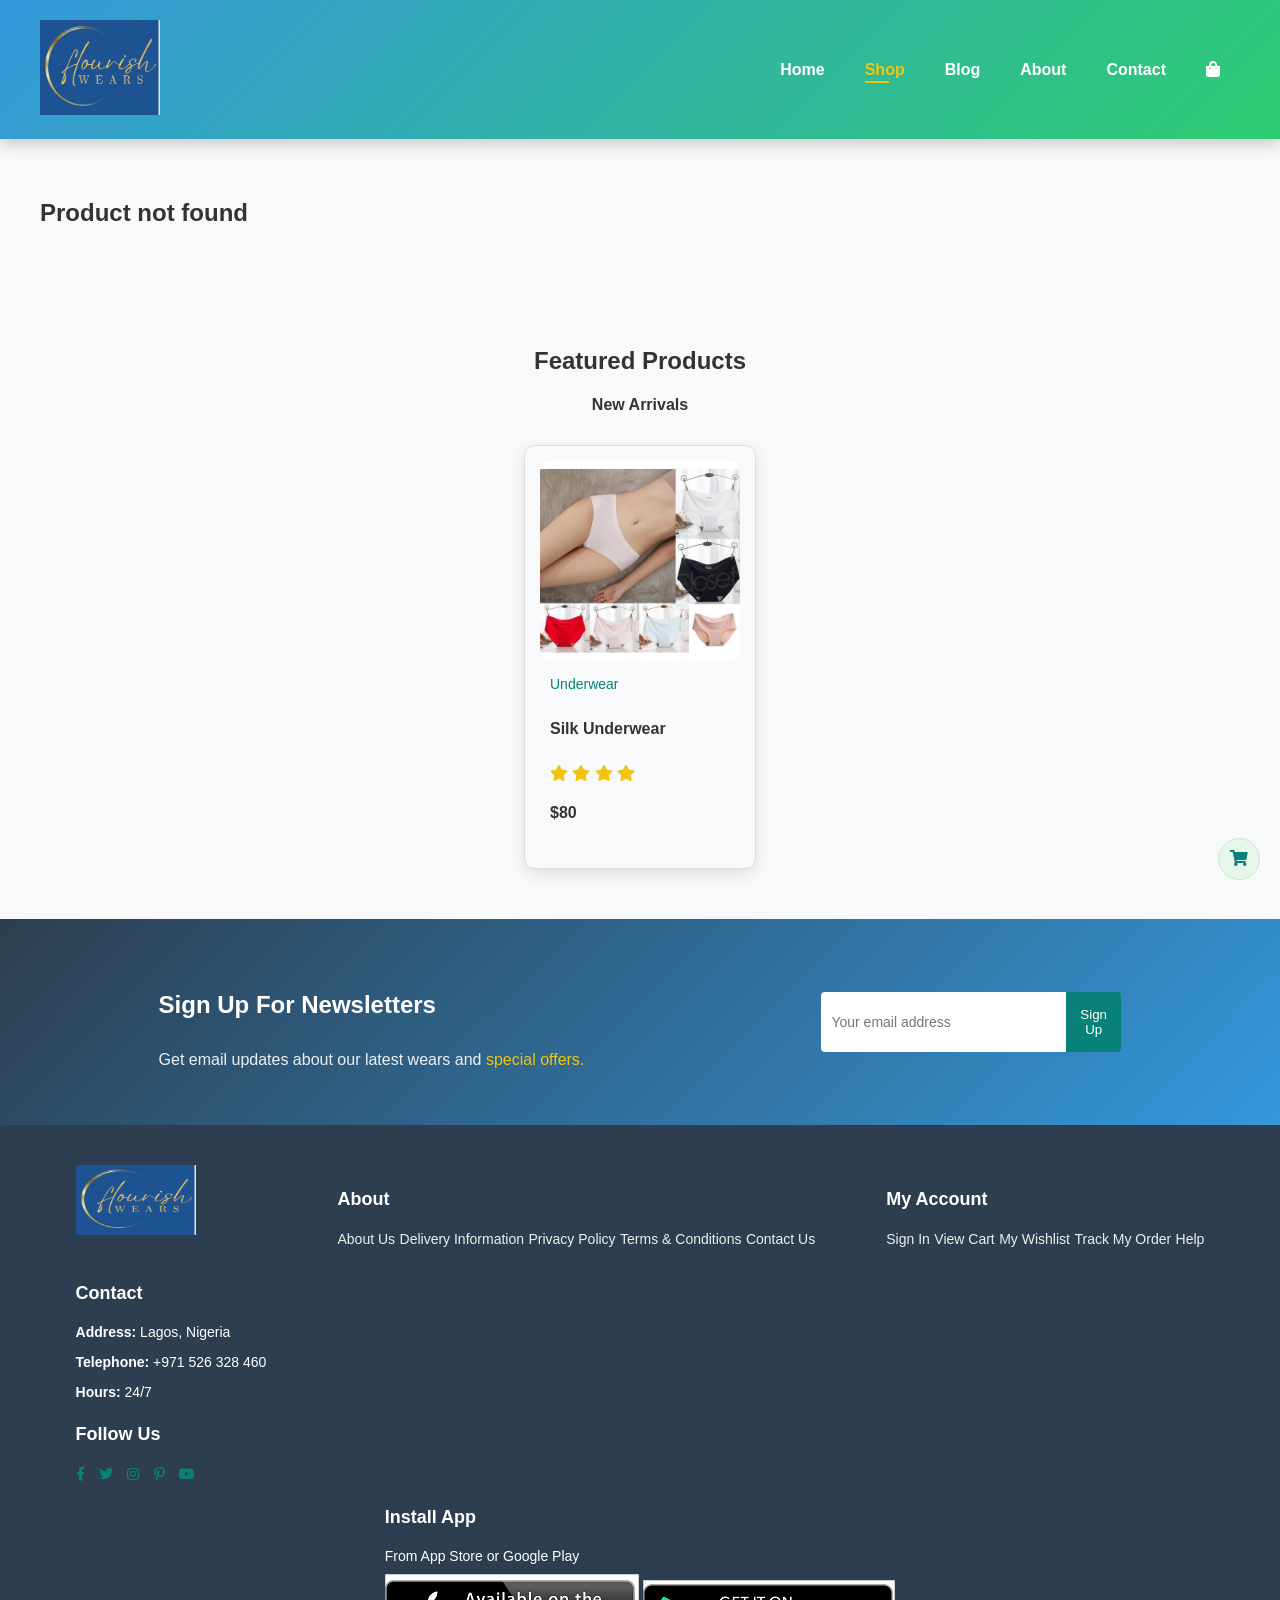
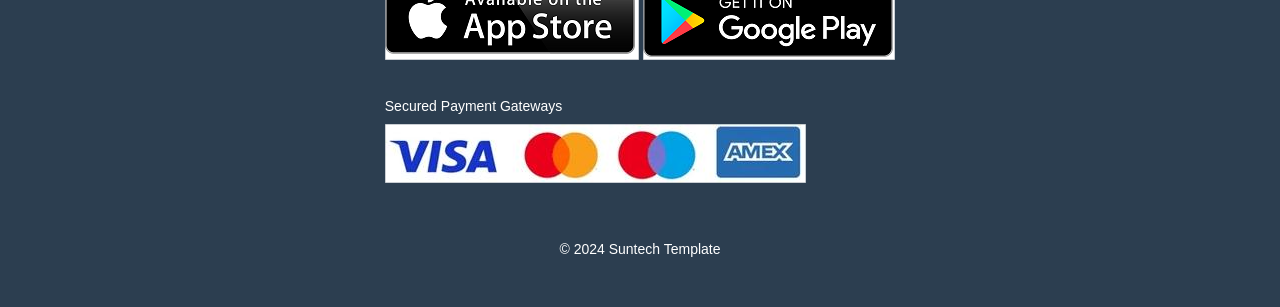
<file: single-product.html>
<!DOCTYPE html>
<html lang="en">
<head>
    <meta charset="UTF-8">
    <meta name="viewport" content="width=device-width, initial-scale=1.0">
    <link href="Ecommerce.css" rel="stylesheet" />
    <title>Sunday Ecommerce - Product</title>
    <link rel="stylesheet" href="https://cdnjs.cloudflare.com/ajax/libs/font-awesome/5.15.4/css/all.min.css" />
</head>
<body>
    <section id="header">
        <div>
            <img src="image/logo.png" class="logo" alt="Sunday Ecommerce Logo" height="95" width="120">
        </div>
        <div>
            <ul id="navbar">
                <li><a href="index.html">Home</a></li>
                <li><a class="active" href="shop.html">Shop</a></li>
                <li><a href="blog.html">Blog</a></li>
                <li><a href="about.html">About</a></li>
                <li><a href="contact.html">Contact</a></li>
                <li><a href="cart.html" id="response-bag"><i class="fas fa-shopping-bag"></i></a></li>
                <a href="#" id="close"><i class="fas fa-times"></i></a>
            </ul>
        </div>
        <div id="mobile">
            <a href="cart.html"><i class="fas fa-shopping-bag"></i></a>
            <i id="bar" class="fas fa-bars"></i>
        </div>
    </section>

    <section class="pro-details" id="product-details">
        <div class="s-pro-img">
            <img src="shop-img/ss1.png" alt="Product Image" height="700" width="100%" id="MainImg"/>
            <div class="small-img-grp">
                <div class="small-img-col">
                    <img src="single/ss1b.jpeg" alt="Product Image 1" width="100%" class="small-img"/>
                </div>
                <div class="small-img-col">
                    <img src="single/ss1c.jpeg" alt="Product Image 2" width="100%" class="small-img"/>
                </div>
                <div class="small-img-col">
                    <img src="single/ss1d.jpeg" alt="Product Image 3" width="100%" class="small-img"/>
                </div>
                <div class="small-img-col">
                    <img src="single/ss1a.png" alt="Product Image 4" width="100%" class="small-img"/>
                </div>
            </div>
        </div>
        <div class="single-pro-details">
            <h6 id="product-category">Women's Fashion</h6>
            <h4 id="product-name">Silk Underwear</h4>
            <h2 id="product-price">$60.00</h2>
            <select id="product-color">
                <option>Select Color</option>
                <option>Grey</option>
                <option>White</option>
                <option>Black</option>
                <option>Blue</option>
            </select>
            <select id="product-size">
                <option>Select Size</option>
                <option>XL</option>
                <option>L</option>
                <option>M</option>
                <option>S</option>
            </select>
            <input type="number" value="1" min="1" id="product-quantity">
            <button class="normal2" id="add-to-cart">Add To Cart</button>
            <h4>Product Details</h4>
            <span id="product-description">
                Luxurious silk underwear designed for comfort and style. Perfect for everyday wear or special occasions.
            </span>
        </div>
    </section>

    <section id="feature-product1" class="fe-box">
        <h2>Featured Products</h2>
        <h4>New Arrivals</h4>
        <div class="pro-container">
            <div class="pro" data-id="pro1">
                <img src="image/l14.jpg" alt="Silk Underwear 1" height="200" width="200">
                <div class="description">
                    <span>Underwear</span>
                    <h5>Silk Underwear</h5>
                    <div class="star">
                        <i class="fas fa-star"></i>
                        <i class="fas fa-star"></i>
                        <i class="fas fa-star"></i>
                        <i class="fas fa-star"></i>
                    </div>
                    <h4>$80</h4>
                </div>
                <a href="#" class="cart"><i class="fas fa-shopping-cart"></i></a>
            </div>
            <!-- Add more products as needed -->
        </div>
    </section>

    <section id="newsletter">
        <div class="newstext">
            <h4>Sign Up For Newsletters</h4>
            <h4 id="responsive">Sign Up For Our Newsletters</h4>
            <p>Get email updates about our latest wears and <span>special offers.</span></p>
        </div>
        <div class="form">
            <input type="email" placeholder="Your email address">
            <button>Sign Up</button>
        </div>
    </section>

    <footer>
        <div class="col">
            <img class="logo" src="image/logo.png" alt="Sunday Ecommerce Logo" height="70" width="120">
            <h4>Contact</h4>
            <p><strong>Address:</strong> Lagos, Nigeria</p>
            <p><strong>Telephone:</strong> +971 526 328 460</p>
            <p><strong>Hours:</strong> 24/7</p>
            <div class="follow">
                <h4>Follow Us</h4>
                <div class="icon">
                    <a href="#"><i class="fab fa-facebook-f"></i></a>
                    <a href="#"><i class="fab fa-twitter"></i></a>
                    <a href="#"><i class="fab fa-instagram"></i></a>
                    <a href="#"><i class="fab fa-pinterest-p"></i></a>
                    <a href="#"><i class="fab fa-youtube"></i></a>
                </div>
            </div>
        </div>
        <div class="col">
            <h4>About</h4>
            <a href="#">About Us</a>
            <a href="#">Delivery Information</a>
            <a href="#">Privacy Policy</a>
            <a href="#">Terms & Conditions</a>
            <a href="#">Contact Us</a>
        </div>
        <div class="col">
            <h4>My Account</h4>
            <a href="#">Sign In</a>
            <a href="#">View Cart</a>
            <a href="#">My Wishlist</a>
            <a href="#">Track My Order</a>
            <a href="#">Help</a>
        </div>
        <div class="col install">
            <h4>Install App</h4>
            <p>From App Store or Google Play</p>
            <div class="row">
                <img src="image/napple.png" alt="App Store">
                <img src="image/ngoogle.png" alt="Google Play">
            </div>
            <p>Secured Payment Gateways</p>
            <img src="image/online-payment-methods-systems-logos-260nw-2273498287.png" alt="Payment Gateways">
        </div>
        <div class="copyright">
            <p>&copy; 2024 Suntech Template</p>
        </div>
    </footer>

    <script src="Ecommerce.js"></script>
</body>
</html>
</file>
<file: Ecommerce.css>
:root {
    --primary-color: #088178;
    --secondary-color: #f1c40f;
    --background-color: #f8f9fa;
    --text-color: #333;
    --hover-color: #065f46;
}

body {
    font-family: 'Arial', sans-serif;
    margin: 0;
    padding: 0;
    background-color: var(--background-color);
    color: var(--text-color);
}

button.normal {
    font-size: 14px;
    font-weight: 600;
    padding: 15px 30px;
    border-radius: 4px;
    cursor: pointer;
    border: none;
    outline: none;
    transition: 0.3s ease;
    background-color: var(--primary-color);
    color: white;
}

button.normal:hover {
    background-color: var(--hover-color);
    transform: scale(1.05);
}

button.normal2 {
    font-size: 14px;
    font-weight: 600;
    padding: 10px 20px;
    border-radius: 4px;
    cursor: pointer;
    border: none;
    outline: none;
    background-color: #c0392b;
    color: white;
    margin-top: 10px;
    transition: 0.3s ease;
}

button.normal2:hover {
    background-color: #a93226;
    transform: scale(1.05);
}

#header {
    display: flex;
    align-items: center;
    justify-content: space-between;
    padding: 20px 40px;
    background: linear-gradient(135deg, #3498db, #2ecc71);
    box-shadow: 0 5px 15px rgba(0, 0, 0, 0.2);
    z-index: 1000;
    position: sticky;
    top: 0;
    left: 0;
}

#navbar {
    display: flex;
    align-items: center;
    justify-content: center;
}

#navbar li {
    list-style: none;
    padding: 0 20px;
    position: relative;
}

#navbar li a {
    text-decoration: none;
    font-size: 16px;
    font-weight: 600;
    color: white;
    transition: 0.3s ease;
}

#navbar li a:hover,
#navbar li a.active {
    color: var(--secondary-color);
}

#navbar li a.active::after,
#navbar li a:hover::after {
    content: "";
    width: 30%;
    height: 2px;
    background: var(--secondary-color);
    position: absolute;
    bottom: -4px;
    left: 20px;
}

#mobile {
    display: none;
    align-items: center;
}

#close {
    display: none;
}

#main-page {
    background-image: url('image/m.jpg');
    height: 100vh;
    width: 100%;
    background-size: cover;
    background-position: center;
    display: flex;
    flex-direction: column;
    align-items: center;
    justify-content: center;
    text-align: center;
    color: white;
}

#main-page h4 {
    font-size: 24px;
    margin-bottom: 10px;
}

#main-page h2 {
    font-size: 48px;
    margin-bottom: 10px;
}

#main-page h1 {
    font-size: 64px;
    margin-bottom: 10px;
    color: var(--secondary-color);
}

#main-page p {
    font-size: 18px;
    margin-bottom: 20px;
}

#feature {
    display: flex;
    justify-content: space-around;
    flex-wrap: wrap;
    padding: 20px 40px;
}

#feature .fe-box {
    width: 180px;
    text-align: center;
    padding: 20px;
    border: 1px solid #ddd;
    border-radius: 8px;
    margin: 15px;
    transition: 0.3s ease;
}

#feature .fe-box:hover {
    box-shadow: 0 10px 20px rgba(0, 0, 0, 0.1);
    transform: translateY(-5px);
}

#feature .fe-box img {
    width: 100%;
    margin-bottom: 10px;
}

#feature .fe-box h6 {
    padding: 10px;
    background-color: #e8f6ea;
    color: var(--primary-color);
    border-radius: 20px;
    font-size: 14px;
}

#feature-product1 {
    text-align: center;
    padding: 40px;
}

#feature-product1 .pro {
    width: 200px;
    min-width: 200px;
    padding: 15px;
    border: 1px solid #ddd;
    border-radius: 10px;
    margin: 10px;
    box-shadow: 0 5px 15px rgba(0, 0, 0, 0.1);
    cursor: pointer;
    transition: 0.3s ease;
}

#feature-product1 .pro:hover {
    box-shadow: 0 10px 20px rgba(0, 0, 0, 0.2);
    transform: translateY(-5px);
}

#feature-product1 .pro img {
    width: 100%;
    border-radius: 10px;
}

#feature-product1 .pro .description {
    text-align: left;
    padding: 10px;
}

#feature-product1 .pro .description span {
    color: var(--primary-color);
    font-size: 14px;
}

#feature-product1 .pro .description h5 {
    font-size: 16px;
    color: var(--text-color);
}

#feature-product1 .pro .description .star {
    color: #f1c40f;
}

#feature-product1 .pro .cart {
    width: 40px;
    height: 40px;
    line-height: 40px;
    border-radius: 50%;
    background-color: #e8f6ea;
    color: var(--primary-color);
    border: 1px solid #cce7d0;
    position: absolute;
    bottom: 20px;
    right: 20px;
    text-align: center;
}

.pro-container {
    display: flex;
    justify-content: space-around;
    flex-wrap: wrap;
}

#banner {
    display: flex;
    flex-direction: column;
    justify-content: center;
    align-items: center;
    text-align: center;
    background-image: url('image/kids background.webp');
    background-size: cover;
    background-position: center;
    width: 100%;
    height: 500px;
}

#banner h4 {
    color: #e74c3c;
    font-size: 24px;
}

#banner h2 {
    color: var(--primary-color);
    font-size: 40px;
}

#banner h2 span {
    color: #e74c3c;
}

#sm-banner {
    display: flex;
    justify-content: space-around;
    flex-wrap: wrap;
    padding: 40px;
}

#sm-banner .banner-box {
    display: flex;
    flex-direction: column;
    justify-content: center;
    align-items: flex-start;
    background-image: url('image/s1.webp');
    background-size: cover;
    min-width: 400px;
    height: 300px;
    padding: 30px;
    border-radius: 10px;
    transition: 0.3s ease;
}

#sm-banner .banner-box2 {
    background-image: url('image/s2.png');
}

#sm-banner .banner-box:hover {
    transform: scale(1.02);
}

#sm-banner h4 {
    color: white;
    font-size: 24px;
}

#sm-banner h2 {
    color: white;
    font-size: 32px;
}

#sm-banner span {
    color: white;
    font-size: 16px;
}

#banner3 {
    display: flex;
    justify-content: space-around;
    flex-wrap: wrap;
    padding: 40px;
}

#banner3 .banner-box {
    display: flex;
    flex-direction: column;
    justify-content: center;
    align-items: flex-start;
    background-image: url('image/n11.png');
    background-size: cover;
    min-width: 300px;
    height: 200px;
    padding: 20px;
    border-radius: 10px;
}

#banner3 .seasonal2 {
    background-image: url('image/n8.png');
}

#banner3 .seasonal3 {
    background-image: url('image/n7.png');
}

#banner3 h2 {
    color: white;
    font-size: 24px;
}

#banner3 h3 {
    color: white;
    font-size: 18px;
}

#newsletter {
    display: flex;
    justify-content: space-around;
    flex-wrap: wrap;
    align-items: center;
    background: linear-gradient(135deg, #2c3e50, #3498db);
    padding: 40px;
}

#newsletter h4 {
    color: white;
    font-size: 24px;
}

#newsletter #responsive {
    display: none;
}

#newsletter p {
    color: #ecf0f1;
    font-size: 16px;
}

#newsletter p span {
    color: var(--secondary-color);
}

#newsletter .form {
    display: flex;
    width: 300px;
}

#newsletter input {
    height: 40px;
    padding: 10px;
    font-size: 14px;
    width: 100%;
    border: none;
    border-radius: 4px 0 0 4px;
    outline: none;
}

#newsletter button {
    background-color: var(--primary-color);
    color: white;
    padding: 10px;
    border-radius: 0 4px 4px 0;
    border: none;
}

footer {
    display: flex;
    flex-wrap: wrap;
    justify-content: space-around;
    padding: 40px;
    background-color: #2c3e50;
    color: white;
}

footer .col img {
    margin-bottom: 20px;
}

footer h4 {
    font-size: 18px;
    margin-bottom: 20px;
}

footer p {
    font-size: 14px;
    margin-bottom: 10px;
}

footer a {
    font-size: 14px;
    text-decoration: none;
    color: #ecf0f1;
    margin-bottom: 10px;
}

footer a:hover {
    color: var(--secondary-color);
}

footer .follow i {
    padding-right: 10px;
    cursor: pointer;
    color: var(--primary-color);
}

footer .follow i:hover {
    color: var(--secondary-color);
}

footer .copyright {
    width: 100%;
    text-align: center;
    margin-top: 20px;
}

#page-header {
    background-image: url('shop-img/sshop.png');
    width: 100%;
    height: 60vh;
    background-size: cover;
    text-align: center;
    color: white;
    display: flex;
    flex-direction: column;
    justify-content: center;
}

#page-header2 {
    background-image: url('blogImg/b.jpg');
    height: 60vh;
    background-size: cover;
    background-position: center;
    text-align: center;
    color: white;
    display: flex;
    flex-direction: column;
    justify-content: center;
}

#pagination {
    text-align: center;
    padding: 20px;
}

#pagination a {
    text-decoration: none;
    background-color: var(--primary-color);
    padding: 10px 15px;
    margin: 5px;
    border-radius: 4px;
    color: white;
    font-weight: 600;
}

#pagination a i {
    font-size: 16px;
}

.pro-details {
    display: flex;
    margin: 40px;
    gap: 30px;
}

.s-pro-img {
    width: 40%;
}

.s-pro-img img#MainImg {
    width: 100%;
    border-radius: 10px;
}

.small-img-grp {
    display: flex;
    justify-content: space-between;
    margin-top: 10px;
}

.small-img-col {
    flex-basis: 24%;
}

.small-img-col img {
    width: 100%;
    border-radius: 5px;
    cursor: pointer;
}

.single-pro-details {
    width: 50%;
}

.single-pro-details h6 {
    font-size: 16px;
    color: #7f8c8d;
}

.single-pro-details h4 {
    font-size: 24px;
    margin: 10px 0;
}

.single-pro-details h2 {
    font-size: 32px;
    color: var(--primary-color);
}

.single-pro-details select {
    display: block;
    padding: 10px;
    margin-bottom: 10px;
    width: 150px;
    border-radius: 4px;
}

.single-pro-details input {
    width: 50px;
    padding: 10px;
    border-radius: 4px;
    border: 1px solid #ddd;
}

.single-pro-details input:focus {
    outline: none;
    border-color: var(--primary-color);
}

.single-pro-details span {
    font-size: 16px;
    line-height: 1.6;
}

#blog-posts {
    padding: 40px;
}

.blog-container {
    display: flex;
    flex-wrap: wrap;
    justify-content: space-around;
    gap: 20px;
    padding: 20px;
}

.blog-post {
           /* Bigger card */
    border: 1px solid #ddd;
    border-radius: 12px;
    overflow: hidden;
    background: #fff;
    max-width: 300px;
    text-align: center;
}

.blog-post img.blog-img {
    width: 100%;
    height: 250px;        /* Taller so heads fit */
    object-fit: contain;  /* Show full image */
    border-radius: 12px;
    background: #fff;     /* Fills empty space */
}

.blog-post img {
  width: 100%;           /* stretch to container */
  height: auto;          /* natural aspect ratio */
  object-fit: contain;   /* never crop */
  display: block;
  margin: 0 auto 1rem;   /* center with space below */
  border-radius: 8px;    /* optional rounded edges */
}

.blog-post h3 {
    font-size: 20px;
    margin: 10px;
}

.blog-post p {
    font-size: 14px;
    margin: 0 10px 10px;
}

.blog-post a {
    display: inline-block;
    margin: 10px;
}

.blog-img {
  width: 100%;
  max-width: 350px;   /* Slightly wider */
  height: 250px;      /* Taller so heads fit */
  object-fit: contain; /* Always show full image */
  border-radius: 12px; /* A bit more rounded */
  background: #fff;    /* Filler background */
}

.blog-card {
  width: 100%;
  max-width: 350px;   /* Match image size */
  padding: 16px;
  border-radius: 12px;
  box-shadow: 0 4px 10px rgba(0,0,0,0.08);
}




@media (max-width: 799px) {
    #header {
        padding: 10px 20px;
    }

    #navbar {
        flex-direction: column;
        align-items: flex-start;
        position: fixed;
        top: 0;
        right: -300px;
        height: 100vh;
        width: 300px;
        background-color: white;
        box-shadow: 0 40px 60px rgba(0, 0, 0, 0.1);
        padding: 80px 20px;
        transition: 0.3s;
    }

    #navbar.active {
        right: 0;
    }

    #navbar li {
        margin-bottom: 20px;
    }

    #mobile {
        display: flex;
    }

    #mobile i {
        color: var(--text-color);
        font-size: 24px;
        padding-left: 20px;
    }

    #close {
        display: block;
        position: absolute;
        top: 30px;
        left: 30px;
        color: var(--text-color);
        font-size: 24px;
    }

    #response-bag {
        display: none;
    }

    #main-page {
        height: 50vh;
    }

    #feature {
        justify-content: center;
    }

    #sm-banner .banner-box {
        min-width: 100%;
        margin-bottom: 20px;
    }

    #banner3 .banner-box {
        min-width: 100%;
        margin-bottom: 20px;
    }

    #newsletter .form {
        width: 100%;
    }

    #newsletter #responsive {
        display: block;
    }

    #newsletter h4 {
        display: none;
    }
}

@media (max-width: 477px) {
    #header {
        padding: 10px;
    }

    #header img {
        height: 50px;
        width: 80px;
    }

    #navbar {
        width: 200px;
    }

    #main-page h2 {
        font-size: 24px;
    }

    #main-page h1 {
        font-size: 32px;
    }

    #feature .fe-box {
        width: 120px;
    }

    #feature-product1 .pro {
        width: 100%;
    }

    #banner {
        height: 300px;
    }

    .pro-details {
        flex-direction: column;
    }

    .s-pro-img {
        width: 100%;
    }

    .single-pro-details {
        width: 100%;
    }
}
</file>
